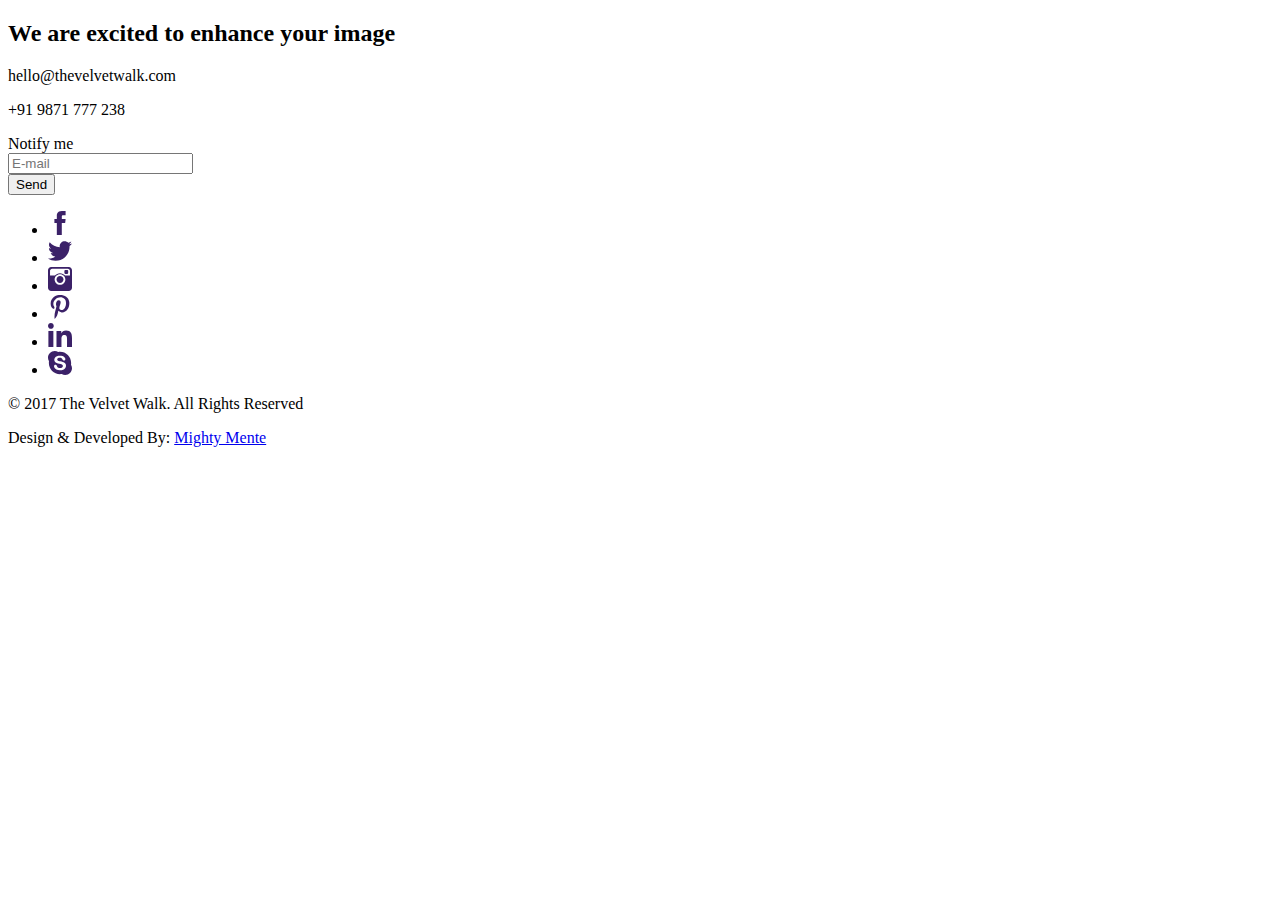
<file: footer.html>
<!DOCTYPE html>
<html>
<head>
  <title>THE VELVET WALK</title>
</head>
<body>
  <section class="footer-banner"></section>
<section class="fashion-head-outer footer-head-outer">    
    <div class="container">
        <div class="service-page-head">
            <div class="col-sm-12 col-md-10 col-md-offset-1 col-lg-8 col-lg-offset-2 no-pad">
                <div class="service-page-head-inner">                  
                    <h2>We are excited to enhance your image</h2>
                    <p>hello@thevelvetwalk.com</p>
                    <p>+91 9871 777 238</p>
                    <div class='centerMe'>
                      <div class="centerme-inner">    
                        <div class='cta'>
                          <span>Notify me</span>
                          <form class="sub-form">
                            <div class='sub-input-div'>
                              <input type="email" placeholder='E-mail' class="sub-input">
                            </div>
                            <div class='button'>
                              <button class="send-btn" type='submit'>Send</button>
                            </div>
                          </form>
                        </div>
                      </div>
                    </div> 
                </div>
            </div>
        </div>
    </div>
</section>
  
  
<footer class="footer-sec contact-footer">
    <div class="container">
        <div class="socail-icon">
            <ul>
                <li>
                    <a href="#">
                      <svg xmlns="http://www.w3.org/2000/svg" xmlns:xlink="http://www.w3.org/1999/xlink" version="1.1" id="Capa_1" x="0px" y="0px" width="24px" height="24px" viewBox="0 0 430.113 430.114" style="enable-background:new 0 0 430.113 430.114;" xml:space="preserve">
                          <path id="Facebook" d="M158.081,83.3c0,10.839,0,59.218,0,59.218h-43.385v72.412h43.385v215.183h89.122V214.936h59.805   c0,0,5.601-34.721,8.316-72.685c-7.784,0-67.784,0-67.784,0s0-42.127,0-49.511c0-7.4,9.717-17.354,19.321-17.354   c9.586,0,29.818,0,48.557,0c0-9.859,0-43.924,0-75.385c-25.016,0-53.476,0-66.021,0C155.878-0.004,158.081,72.48,158.081,83.3z" fill="#3b2168"/>
                      </svg>
                    </a>
                </li>
                <li>
                    <a href="#">
                      <svg xmlns="http://www.w3.org/2000/svg" xmlns:xlink="http://www.w3.org/1999/xlink" version="1.1" id="Capa_1" x="0px" y="0px" width="24px" height="24px" viewBox="0 0 449.956 449.956" style="enable-background:new 0 0 449.956 449.956;" xml:space="preserve">
                          <path d="M449.956,85.657c-17.702,7.614-35.408,12.369-53.102,14.279c19.985-11.991,33.503-28.931,40.546-50.819   c-18.281,10.847-37.787,18.268-58.532,22.267c-18.274-19.414-40.73-29.125-67.383-29.125c-25.502,0-47.246,8.992-65.24,26.98   c-17.984,17.987-26.977,39.731-26.977,65.235c0,6.851,0.76,13.896,2.284,21.128c-37.688-1.903-73.042-11.372-106.068-28.407   C82.46,110.158,54.433,87.46,31.403,59.101c-8.375,14.272-12.564,29.787-12.564,46.536c0,15.798,3.711,30.456,11.138,43.97   c7.422,13.512,17.417,24.455,29.98,32.831c-14.849-0.572-28.743-4.475-41.684-11.708v1.142c0,22.271,6.995,41.824,20.983,58.674   c13.99,16.848,31.645,27.453,52.961,31.833c-7.995,2.091-16.086,3.138-24.269,3.138c-5.33,0-11.136-0.475-17.416-1.42   c5.9,18.459,16.75,33.633,32.546,45.535c15.799,11.896,33.691,18.028,53.677,18.418c-33.498,26.262-71.66,39.393-114.486,39.393   c-8.186,0-15.607-0.373-22.27-1.139c42.827,27.596,90.03,41.394,141.612,41.394c32.738,0,63.478-5.181,92.21-15.557   c28.746-10.369,53.297-24.267,73.665-41.686c20.362-17.415,37.925-37.448,52.674-60.097c14.75-22.651,25.738-46.298,32.977-70.946   c7.23-24.653,10.848-49.344,10.848-74.092c0-5.33-0.096-9.325-0.287-11.991C421.785,120.202,437.202,104.306,449.956,85.657z" fill="#3b2168"/>
                      </svg>
                    </a>
                </li>
                <li>
                    <a href="#">
                      <svg xmlns="http://www.w3.org/2000/svg" xmlns:xlink="http://www.w3.org/1999/xlink" version="1.1" id="Capa_1" x="0px" y="0px" viewBox="0 0 290 290" style="enable-background:new 0 0 290 290;" xml:space="preserve" width="24px" height="24px">
                          <path d="M250.626,0H39.374C17.663,0,0,17.663,0,39.374v211.252C0,272.338,17.663,290,39.374,290h211.252   C272.337,290,290,272.338,290,250.626V39.374C290,17.663,272.337,0,250.626,0z M145,215.846c-35.762,0-64.856-29.094-64.856-64.856   c0-35.761,29.095-64.856,64.856-64.856s64.856,29.095,64.856,64.856C209.856,186.752,180.762,215.846,145,215.846z    M265.447,103.115H206.85C192.058,85.407,169.823,74.122,145,74.122s-47.058,11.286-61.85,28.993H24.553V46.804   c0-14.313,11.645-25.957,25.958-25.957h188.979c14.313,0,25.958,11.644,25.958,25.957V103.115z" fill="#3b2168"/>
                          <path d="M145,109.296c-22.989,0-41.694,18.704-41.694,41.693c0,22.99,18.704,41.693,41.694,41.693s41.694-18.703,41.694-41.693   C186.694,128,167.989,109.296,145,109.296z" fill="#3b2168"/>
                          <path d="M233.488,37.491h-25.093c-5.735,0-10.401,4.667-10.401,10.402v25.093c0,5.735,4.665,10.401,10.401,10.401h25.093   c5.735,0,10.401-4.665,10.401-10.401V47.893C243.889,42.157,239.223,37.491,233.488,37.491z" fill="#3b2168"/>
                      </svg>
                    </a>
                </li>
                <li>
                    <a href="#">
                      <svg xmlns="http://www.w3.org/2000/svg" xmlns:xlink="http://www.w3.org/1999/xlink" version="1.1" id="Capa_1" x="0px" y="0px" viewBox="0 0 100.001 100.001" style="enable-background:new 0 0 100.001 100.001;" xml:space="preserve" width="24px" height="24px">
                          <path d="M43.081,66.14c-2.626,13.767-5.833,26.966-15.333,33.861c-2.932-20.809,4.307-36.436,7.668-53.027   c-5.73-9.646,0.689-29.062,12.777-24.277c14.873,5.885-12.881,35.865,5.75,39.611c19.453,3.908,27.395-33.752,15.332-46   C51.847-1.376,18.542,15.905,22.638,41.224c0.996,6.191,7.391,8.068,2.555,16.611c-11.154-2.473-14.484-11.27-14.055-23   c0.69-19.197,17.25-32.639,33.86-34.498c21.006-2.352,40.721,7.711,43.443,27.471c3.066,22.303-9.48,46.459-31.943,44.721   C50.41,72.056,47.853,69.04,43.081,66.14z" fill="#3b2168"/>
                      </svg>
                    </a>
                </li>
                <li>
                    <a href="#">
                      <svg xmlns="http://www.w3.org/2000/svg" xmlns:xlink="http://www.w3.org/1999/xlink" version="1.1" id="Capa_1" x="0px" y="0px" width="24px" height="24px" viewBox="0 0 93.06 93.06" style="enable-background:new 0 0 93.06 93.06;" xml:space="preserve">
                          <path d="M11.185,0.08C5.004,0.08,0.001,5.092,0,11.259c0,6.173,5.003,11.184,11.186,11.184c6.166,0,11.176-5.011,11.176-11.184    C22.362,5.091,17.351,0.08,11.185,0.08z" fill="#3b2168"/>
                          <rect x="1.538" y="30.926" width="19.287" height="62.054" fill="#3b2168"/>
                          <path d="M69.925,29.383c-9.382,0-15.673,5.144-18.248,10.022h-0.258v-8.479H32.921H32.92v62.053h19.27V62.281    c0-8.093,1.541-15.932,11.575-15.932c9.89,0,10.022,9.256,10.022,16.451v30.178H93.06V58.942    C93.06,42.235,89.455,29.383,69.925,29.383z" fill="#3b2168"/>
                      </svg>
                    </a>
                </li>
                <li>
                    <a href="#">
                      <svg xmlns="http://www.w3.org/2000/svg" xmlns:xlink="http://www.w3.org/1999/xlink" version="1.1" id="Capa_1" x="0px" y="0px" width="24px" height="24px" viewBox="0 0 430.123 430.123" style="enable-background:new 0 0 430.123 430.123;" xml:space="preserve">
                          <path id="Skype" d="M412.164,246.198c1.605-10.155,2.45-20.544,2.45-31.148c0-110.215-89.342-199.555-199.56-199.555   c-10.576,0-20.995,0.871-31.141,2.458C165.534,6.581,143.842,0,120.595,0C53.996,0,0.005,53.984,0.005,120.59   c0,23.242,6.585,44.916,17.952,63.332c-1.573,10.172-2.439,20.528-2.439,31.132c0,110.223,89.34,199.536,199.532,199.536   c10.585,0,21.007-0.816,31.152-2.417c18.398,11.35,40.072,17.949,63.314,17.949c66.617,0,120.602-53.998,120.602-120.602   C430.123,286.269,423.542,264.6,412.164,246.198z M309.801,305.81c-8.442,12.153-20.843,21.65-37.047,28.479   c-16.237,6.847-35.428,10.254-57.59,10.254c-26.562,0-48.554-4.648-65.913-14.034c-12.305-6.721-22.313-15.737-30.007-26.98   c-7.71-11.252-11.619-22.271-11.619-33.015c0-6.338,2.417-11.85,7.122-16.344c4.754-4.527,10.877-6.796,18.104-6.796   c5.92,0,11.005,1.783,15.145,5.316c4.109,3.532,7.556,8.667,10.375,15.443c3.379,7.85,7.049,14.412,10.954,19.648   c3.881,5.171,9.343,9.488,16.417,12.867c6.996,3.388,16.307,5.082,27.958,5.082c15.945,0,28.831-3.449,38.693-10.253   c9.912-6.866,14.673-15.22,14.673-25.314c0-8.051-2.567-14.445-7.831-19.43c-5.312-5.05-12.172-8.896-20.685-11.579   c-8.546-2.711-20.02-5.586-34.399-8.615c-19.308-4.214-35.456-9.119-48.533-14.752c-13.094-5.654-23.522-13.383-31.251-23.146   c-7.745-9.859-11.607-22.113-11.607-36.627c0-13.84,4.077-26.217,12.239-36.989c8.158-10.802,19.961-19.07,35.351-24.829   c15.336-5.757,33.391-8.637,54.075-8.637c16.541,0,30.849,1.914,42.96,5.722c12.078,3.836,22.146,8.898,30.196,15.25   c7.999,6.338,13.885,13.023,17.613,20.038c3.725,7.036,5.601,13.908,5.601,20.614c0,6.235-2.417,11.89-7.127,16.846   c-4.709,4.963-10.733,7.493-17.768,7.47c-6.342,0-11.317-1.463-14.767-4.56c-3.36-2.996-6.889-7.766-10.706-14.414   c-4.825-9.276-10.604-16.503-17.324-21.672c-6.543-5.073-17.338-7.714-32.359-7.682c-13.898,0-25.018,2.84-33.411,8.394   c-8.445,5.643-12.482,12.19-12.501,19.861c0.014,4.807,1.396,8.86,4.177,12.326c2.824,3.498,6.753,6.529,11.803,9.084   c5.052,2.595,10.191,4.602,15.355,6.046c5.225,1.481,13.894,3.622,25.944,6.457c15.112,3.257,28.819,6.896,41.136,10.862   c12.293,3.986,22.784,8.793,31.451,14.52c8.736,5.71,15.564,12.99,20.438,21.783c4.909,8.807,7.354,19.564,7.354,32.222   C322.509,279.968,318.263,293.676,309.801,305.81z" fill="#3b2168"/>
                      </svg>
                    </a>
                </li>
            </ul>
        </div>
        <div class="copy-deve">
            <p>© 2017 The Velvet Walk. All Rights Reserved</p>
            <p>Design & Developed By: <a href="#"> Mighty Mente </a></p>
        </div>
    </div>
</footer>
<!-- Include all compiled plugins (below), or include individual files as needed -->
  <script type="text/javascript" src="js/bootstrap.min.js"></script> 
  <script type="text/javascript" src="js/moderizr.js"></script>
  <script type="text/javascript" src="js/custome-srcript.js"></script>
  <script type="text/javascript" src="js/text-animation.js"></script>
</body>
</html>
</file>
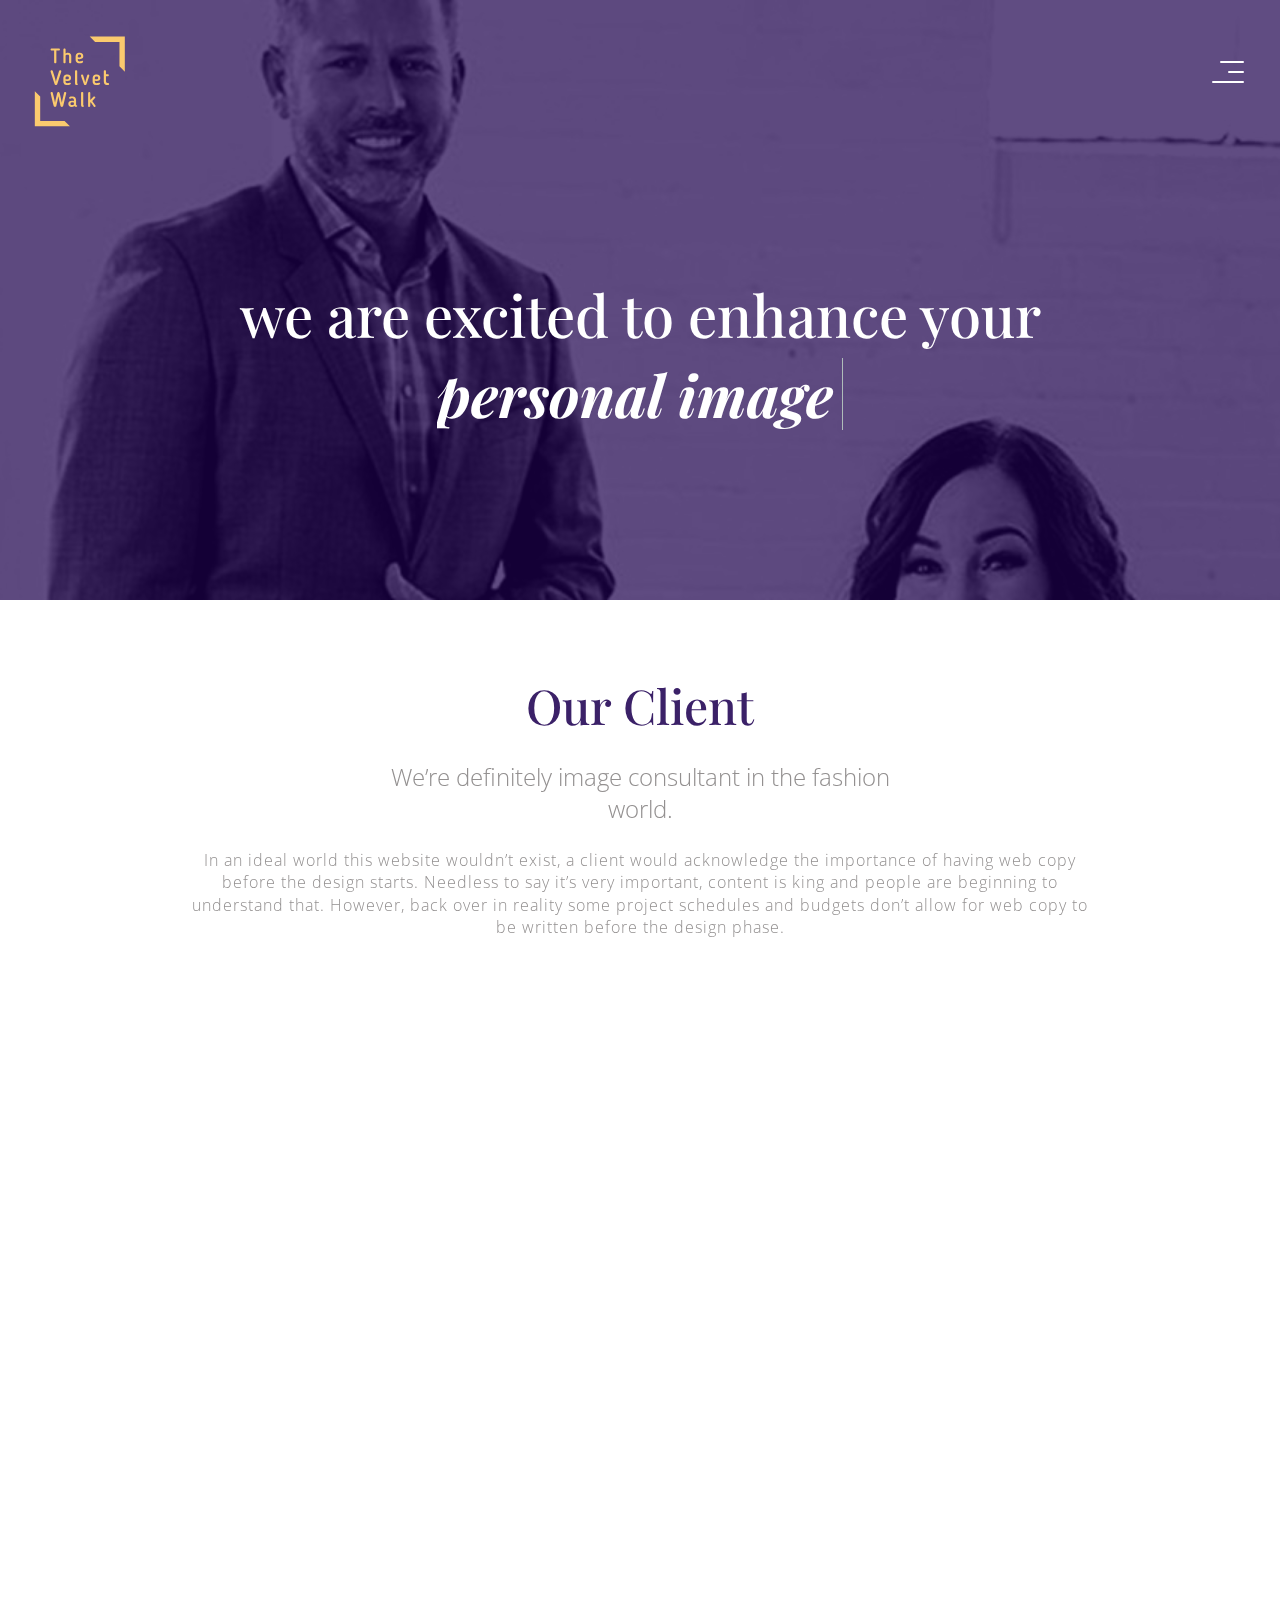
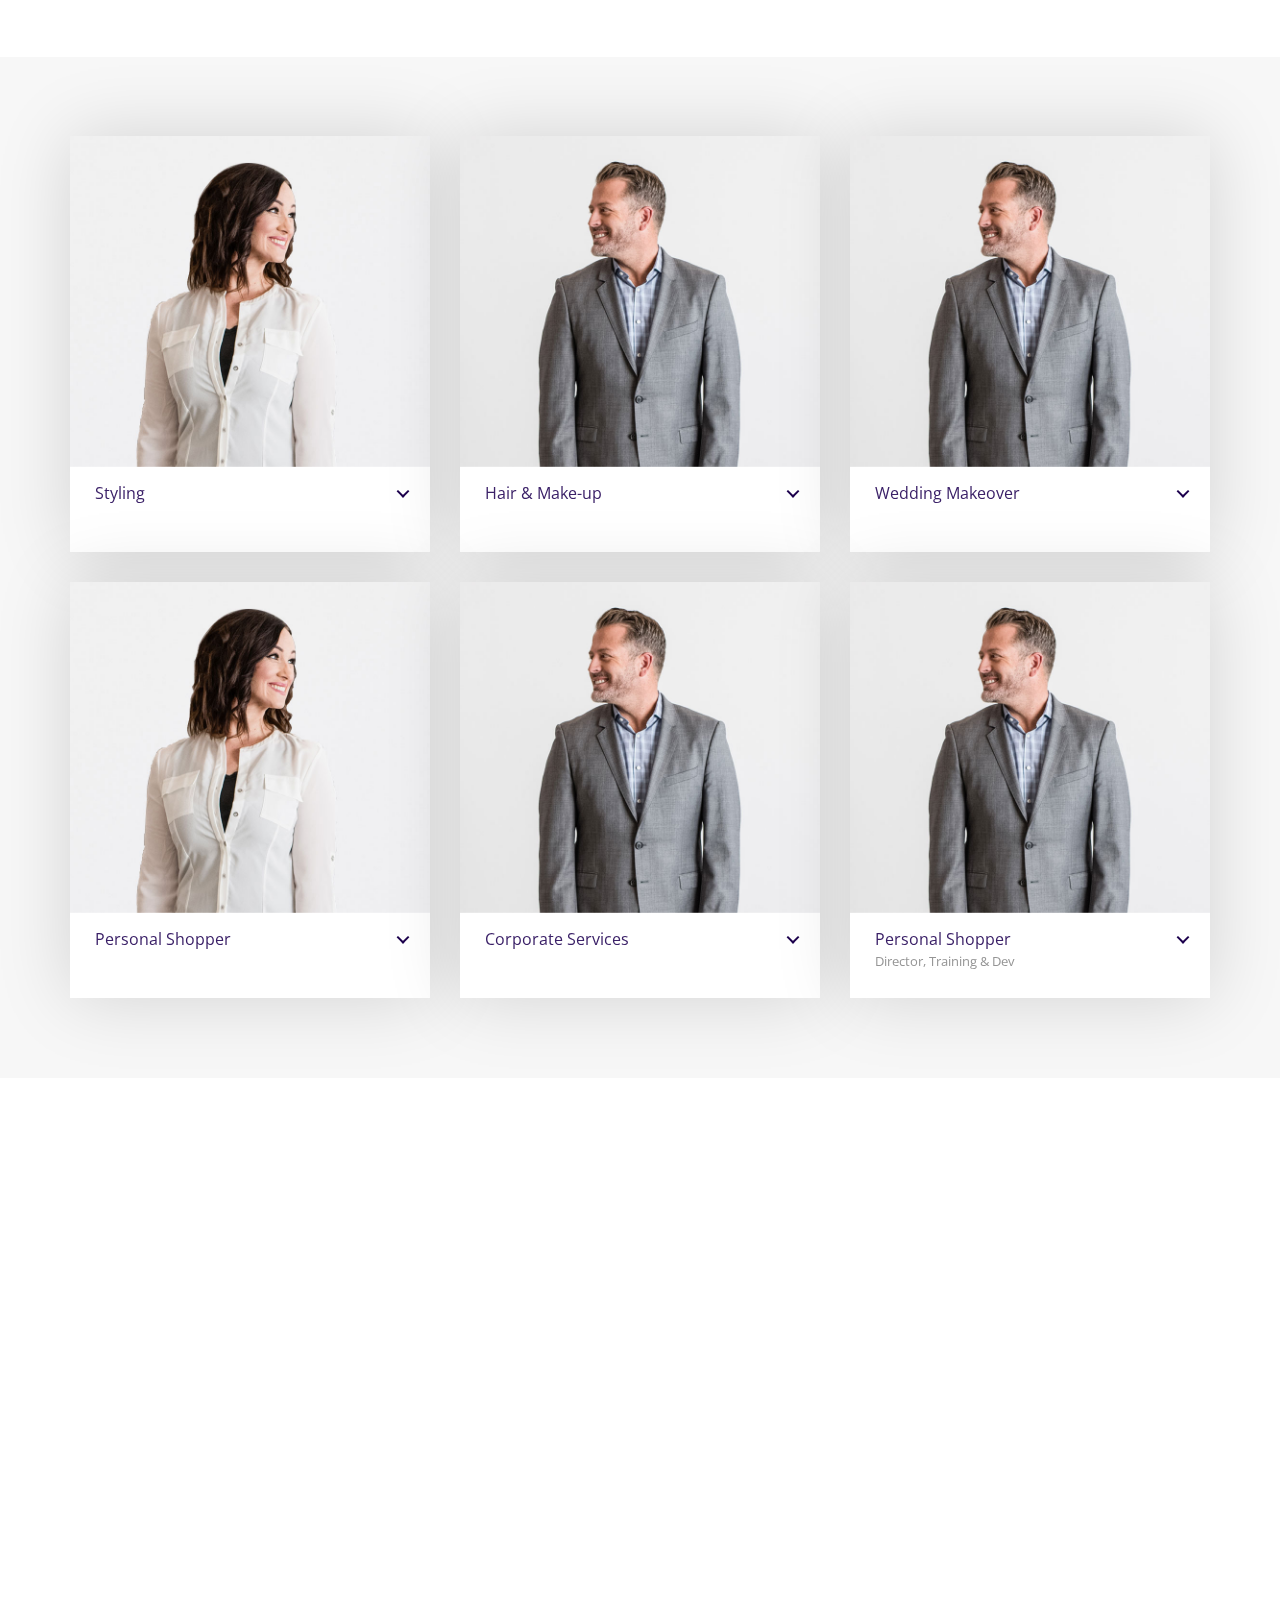
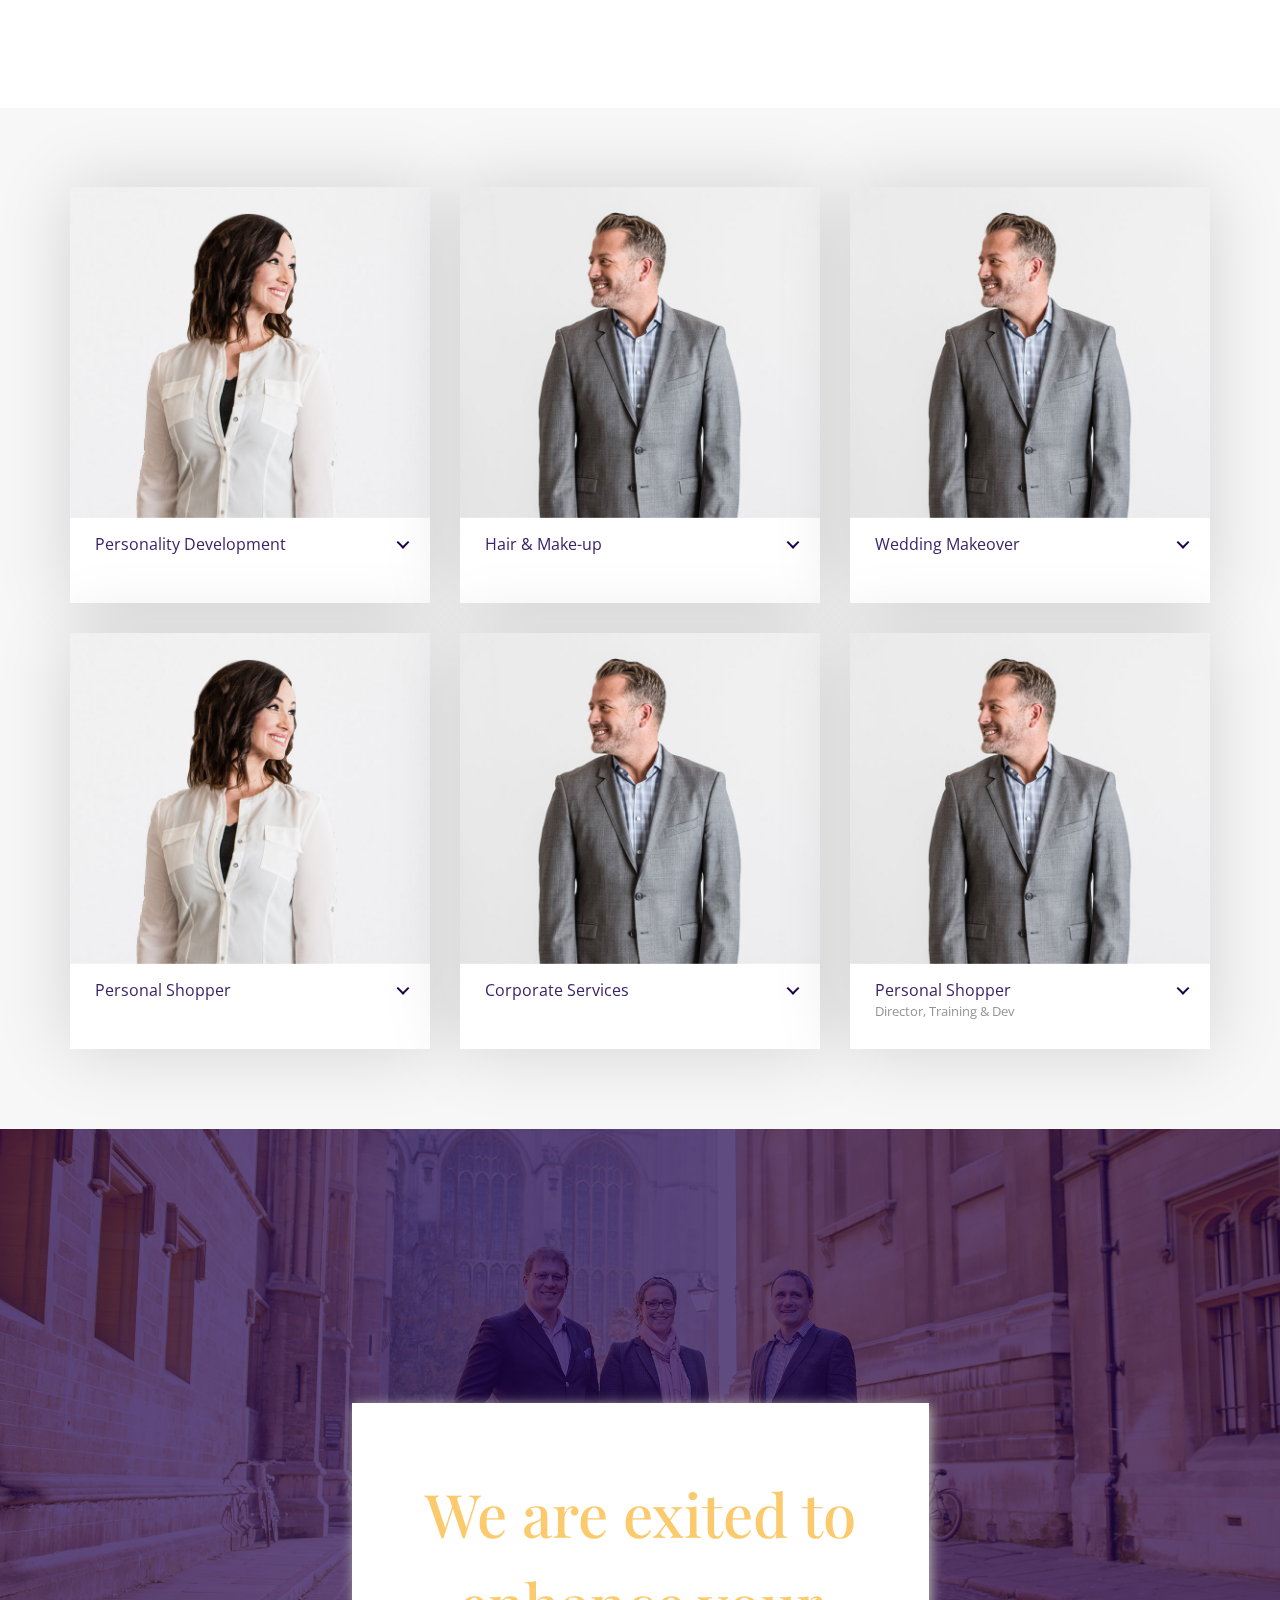
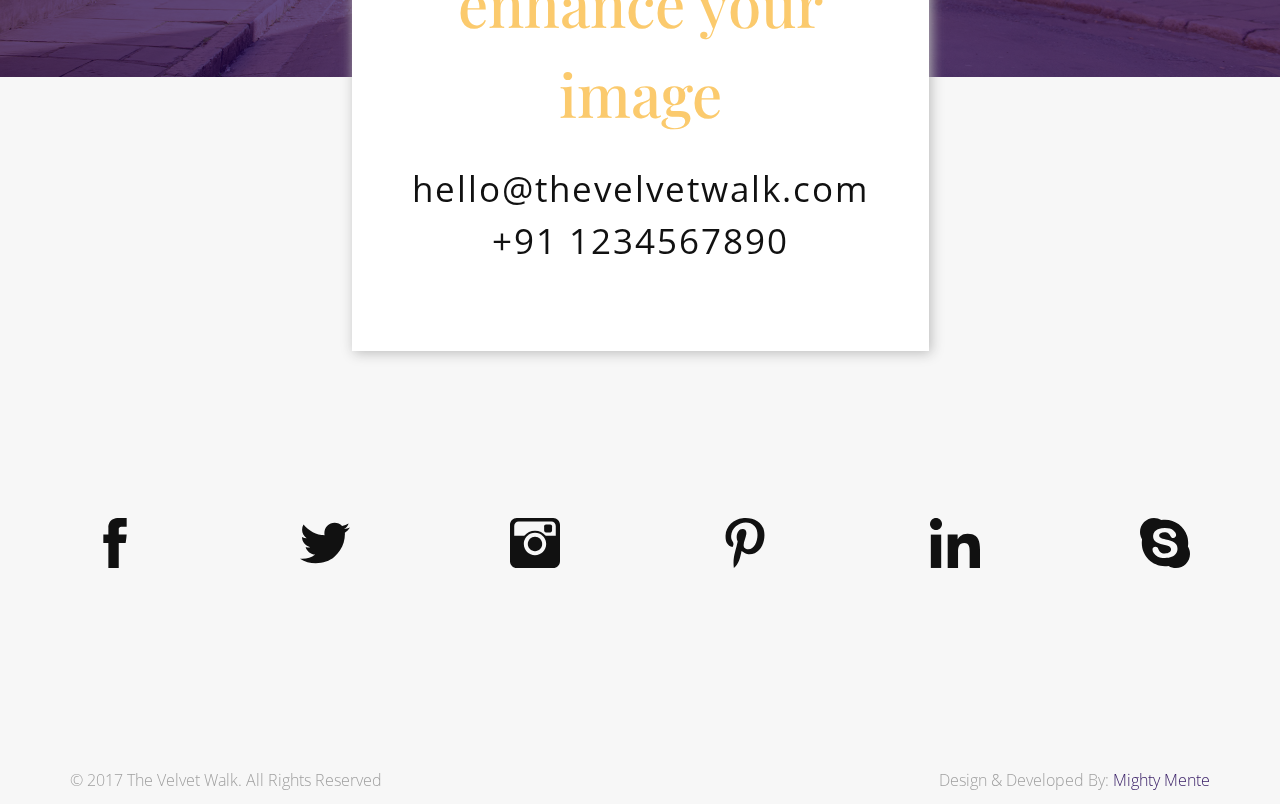
<file: services1.html>
<!DOCTYPE html>
<html lang="en">
  <head>
	<meta charset="utf-8">
	<meta http-equiv="X-UA-Compatible" content="IE=edge">
	<meta name="viewport" content="width=device-width, initial-scale=1">
	<!-- The above 3 meta tags *must* come first in the head; any other head content must come *after* these tags -->
	<title>THE VELVET WALK</title>
	
	<!-- Bootstrap -->

	<link href="css/bootstrap.min.css" rel="stylesheet">
	<link rel="stylesheet" type="text/css" href="css/normalize.css">
   <!--  <link rel="stylesheet" type="text/css" href="css/vertical-slider.css"> -->
	<link rel="stylesheet" type="text/css" href="css/reset.css">
    <link rel="stylesheet" type="text/css" href="css/nav-bar.css">
	<link href="http://vjs.zencdn.net/5.8.8/video-js.css" rel="stylesheet">
    <link rel="stylesheet" type="text/css" href="css/text-animation.css">
    <link rel="stylesheet" type="text/css" href="css/tabs.css">
    <link rel="stylesheet" type="text/css" href="css/style.css" media="screen">
    <link rel="stylesheet" type="text/css" href="css/responsive-style.css">

	<!-- HTML5 shim and Respond.js for IE8 support of HTML5 elements and media queries -->
	<!-- WARNING: Respond.js doesn't work if you view the page via file:// -->
	<!--[if lt IE 9]>
	  <script src="https://oss.maxcdn.com/html5shiv/3.7.3/html5shiv.min.js"></script>
	  <script src="https://oss.maxcdn.com/respond/1.4.2/respond.min.js"></script>
	<![endif]-->
  </head>
  <body>
  <!-- Header section -->
<header class="page-header-sec">
    <div class="full-container">
        <a href="#">
            <svg version="1.1" id="Layer_1" xmlns="http://www.w3.org/2000/svg" xmlns:xlink="http://www.w3.org/1999/xlink" x="0px" y="0px"
                 width="100px" height="103px" viewBox="0 0 128.489 125" enable-background="new 0 0 128.489 125" xml:space="preserve">
            <g>
                <polygon fill="#FBCA6E" points="114.951,11.613 114.951,42.937 121.838,49.825 121.838,4.726 76.74,4.726 83.627,11.613    "/>
                <polygon fill="#FBCA6E" points="13.094,113.208 13.094,81.885 6.208,74.997 6.208,120.097 51.307,120.097 44.418,113.208   "/>
                <g>
                    <g>
                        <path fill="#FBCA6E" d="M31.016,22.768h-3.143c-0.418,0-0.76-0.138-1.025-0.416c-0.271-0.273-0.405-0.591-0.405-0.948
                            c0-0.303,0.142-0.608,0.417-0.922c0.275-0.311,0.615-0.468,1.014-0.468h9.146c0.363,0,0.695,0.134,1,0.401
                            c0.301,0.267,0.455,0.597,0.455,0.988c0,0.357-0.145,0.675-0.43,0.948c-0.285,0.278-0.627,0.416-1.025,0.416h-3.145v14.979
                            c0,0.357-0.141,0.677-0.416,0.963c-0.275,0.285-0.615,0.428-1.014,0.428s-0.736-0.143-1.013-0.428
                            c-0.277-0.286-0.417-0.605-0.417-0.963V22.768z"/>
                        <path fill="#FBCA6E" d="M45.341,38.774c-0.261,0.241-0.59,0.362-0.988,0.362c-0.397,0-0.731-0.121-1.001-0.362
                            c-0.27-0.243-0.4-0.558-0.4-0.938V21.339c0-0.347,0.128-0.654,0.389-0.924c0.26-0.27,0.588-0.401,0.986-0.401
                            c0.4,0,0.732,0.125,1.002,0.375c0.267,0.252,0.401,0.567,0.401,0.95v5.171c0.398-0.279,0.841-0.496,1.323-0.652
                            c0.486-0.154,0.998-0.232,1.535-0.232c1.523,0,2.646,0.411,3.365,1.234s1.078,1.884,1.078,3.183v7.794
                            c0,0.381-0.141,0.695-0.416,0.938c-0.276,0.241-0.605,0.362-0.986,0.362c-0.398,0-0.732-0.121-1-0.362
                            c-0.27-0.243-0.404-0.558-0.404-0.938v-7.896c0-0.625-0.154-1.105-0.467-1.444c-0.313-0.335-0.778-0.507-1.402-0.507
                            c-0.451,0-0.916,0.095-1.39,0.286c-0.479,0.189-0.892,0.486-1.236,0.886v8.676C45.73,38.217,45.602,38.531,45.341,38.774z"/>
                        <path fill="#FBCA6E" d="M63.738,33.809c-0.363,0-0.737-0.013-1.118-0.037c-0.381-0.028-0.779-0.076-1.193-0.145v1.195
                            c0,0.588,0.197,1.057,0.596,1.402c0.398,0.348,1.014,0.52,1.845,0.52c0.485,0,0.919-0.059,1.299-0.18
                            c0.382-0.121,0.79-0.279,1.222-0.469c0.035-0.036,0.099-0.066,0.195-0.092c0.094-0.024,0.22-0.039,0.377-0.039
                            c0.448,0,0.775,0.131,0.976,0.391c0.198,0.261,0.298,0.518,0.298,0.78c0,0.397-0.17,0.723-0.506,0.974
                            c-0.34,0.251-0.746,0.455-1.223,0.611c-0.477,0.154-0.979,0.264-1.509,0.323c-0.526,0.06-0.981,0.093-1.362,0.093
                            c-0.795,0-1.508-0.113-2.132-0.339c-0.621-0.226-1.147-0.538-1.571-0.935c-0.424-0.4-0.75-0.872-0.973-1.418
                            c-0.226-0.546-0.339-1.129-0.339-1.754v-4.6c0-0.64,0.113-1.232,0.339-1.778c0.223-0.544,0.553-1.017,0.984-1.418
                            c0.436-0.396,0.972-0.714,1.613-0.945c0.64-0.234,1.377-0.352,2.208-0.352c1.577,0,2.754,0.394,3.535,1.183
                            c0.778,0.787,1.169,1.83,1.169,3.129c0,1.229-0.373,2.188-1.119,2.873C66.605,33.467,65.401,33.809,63.738,33.809z
                             M65.689,29.832c0-0.692-0.173-1.187-0.511-1.48c-0.336-0.294-0.826-0.443-1.469-0.443c-0.727,0-1.289,0.184-1.688,0.549
                            c-0.398,0.363-0.596,0.855-0.596,1.48v1.533c0.449,0.052,0.896,0.091,1.336,0.117c0.442,0.023,0.76,0.038,0.947,0.038
                            c0.746,0,1.262-0.16,1.549-0.481C65.542,30.826,65.689,30.389,65.689,29.832z"/>
                    </g>
                    <g>
                        <path fill="#FBCA6E" d="M29.276,49.036c0.708,2.313,1.42,4.6,2.129,6.864c0.711,2.267,1.344,4.563,1.898,6.891
                            c0.121-0.511,0.24-1.034,0.363-1.574c0.123-0.537,0.26-1.054,0.417-1.548l3.248-10.633c0.085-0.298,0.272-0.542,0.557-0.727
                            c0.289-0.185,0.56-0.275,0.819-0.275c0.433,0,0.79,0.126,1.066,0.382c0.275,0.256,0.414,0.586,0.414,0.992
                            c0,0.051-0.004,0.133-0.013,0.238c-0.008,0.104-0.022,0.185-0.038,0.238l-5.068,15.684c-0.155,0.477-0.361,0.859-0.621,1.15
                            c-0.26,0.292-0.643,0.436-1.145,0.436s-0.879-0.15-1.13-0.447c-0.251-0.302-0.445-0.682-0.585-1.139l-5.067-15.684
                            c-0.034-0.054-0.056-0.134-0.065-0.238c-0.008-0.105-0.013-0.188-0.013-0.238c0-0.406,0.147-0.736,0.442-0.992
                            s0.64-0.382,1.038-0.382c0.243,0,0.503,0.091,0.78,0.275C28.982,48.494,29.172,48.738,29.276,49.036z"/>
                        <path fill="#FBCA6E" d="M47.992,61.827c-0.364,0-0.737-0.011-1.118-0.039c-0.381-0.024-0.779-0.072-1.193-0.143v1.196
                            c0,0.588,0.197,1.056,0.596,1.402s1.014,0.521,1.845,0.521c0.485,0,0.919-0.063,1.3-0.182c0.381-0.122,0.787-0.279,1.222-0.471
                            c0.034-0.032,0.101-0.064,0.194-0.089c0.094-0.027,0.221-0.039,0.377-0.039c0.448,0,0.774,0.128,0.976,0.389
                            c0.197,0.26,0.298,0.521,0.298,0.781c0,0.397-0.166,0.723-0.507,0.975c-0.337,0.248-0.745,0.454-1.222,0.61
                            c-0.477,0.155-0.979,0.263-1.508,0.323c-0.527,0.062-0.982,0.092-1.363,0.092c-0.799,0-1.506-0.112-2.132-0.338
                            c-0.624-0.225-1.146-0.537-1.571-0.936c-0.424-0.397-0.75-0.87-0.975-1.417c-0.224-0.546-0.337-1.13-0.337-1.752v-4.601
                            c0-0.641,0.113-1.235,0.337-1.779c0.225-0.545,0.556-1.017,0.988-1.416c0.432-0.398,0.971-0.714,1.611-0.947
                            c0.639-0.235,1.377-0.352,2.208-0.352c1.577,0,2.754,0.395,3.534,1.183c0.778,0.787,1.168,1.831,1.168,3.13
                            c0,1.23-0.371,2.187-1.117,2.872C50.859,61.485,49.655,61.827,47.992,61.827z M49.942,57.852c0-0.693-0.17-1.186-0.508-1.482
                            c-0.338-0.293-0.828-0.44-1.467-0.44c-0.729,0-1.293,0.182-1.691,0.546c-0.398,0.363-0.596,0.857-0.596,1.48v1.534
                            c0.45,0.054,0.896,0.091,1.336,0.116c0.442,0.026,0.76,0.039,0.951,0.039c0.742,0,1.258-0.158,1.546-0.482
                            C49.798,58.843,49.942,58.406,49.942,57.852z"/>
                        <path fill="#FBCA6E" d="M59.893,67.154c-0.208,0-0.434-0.03-0.677-0.092c-0.243-0.061-0.464-0.191-0.663-0.391
                            c-0.197-0.202-0.367-0.496-0.506-0.878c-0.139-0.383-0.208-0.89-0.208-1.516V49.339c0-0.347,0.134-0.654,0.403-0.916
                            c0.266-0.261,0.601-0.391,1-0.391c0.398,0,0.731,0.127,1,0.38c0.268,0.254,0.402,0.56,0.402,0.927v14.78
                            c0,0.279,0.02,0.493,0.054,0.643c0.034,0.147,0.138,0.316,0.311,0.508c0.086,0.088,0.165,0.181,0.235,0.276
                            c0.065,0.094,0.104,0.238,0.104,0.43c0,0.367-0.133,0.655-0.389,0.862C60.699,67.049,60.344,67.154,59.893,67.154z"/>
                        <path fill="#FBCA6E" d="M75.95,56.074c-0.571,1.621-1.127,3.229-1.663,4.834c-0.536,1.602-1.082,3.223-1.638,4.86
                            c-0.172,0.505-0.389,0.862-0.648,1.069c-0.261,0.211-0.605,0.316-1.039,0.316c-0.469,0-0.828-0.105-1.078-0.316
                            c-0.252-0.207-0.463-0.555-0.637-1.043c-0.553-1.637-1.113-3.267-1.676-4.887s-1.123-3.248-1.676-4.885l-0.287-1.021
                            c0-0.036-0.004-0.062-0.013-0.077c-0.01-0.019-0.013-0.044-0.013-0.078c0-0.349,0.147-0.642,0.44-0.878
                            c0.294-0.232,0.616-0.352,0.962-0.352c0.26,0,0.52,0.078,0.78,0.235c0.259,0.157,0.433,0.384,0.521,0.681
                            c0.242,0.782,0.483,1.559,0.729,2.326c0.24,0.767,0.482,1.541,0.728,2.325c0.241,0.784,0.452,1.553,0.634,2.313
                            c0.182,0.756,0.377,1.526,0.586,2.311c0.191-0.784,0.373-1.555,0.547-2.311c0.172-0.761,0.379-1.529,0.623-2.313
                            c0.242-0.784,0.48-1.559,0.713-2.325c0.234-0.768,0.472-1.544,0.715-2.326c0.088-0.262,0.256-0.474,0.506-0.64
                            c0.253-0.167,0.517-0.25,0.793-0.25c0.363,0,0.68,0.118,0.949,0.353c0.268,0.236,0.402,0.537,0.402,0.9v0.157L75.95,56.074z"/>
                        <path fill="#FBCA6E" d="M85.617,61.827c-0.364,0-0.737-0.011-1.118-0.039c-0.381-0.024-0.778-0.072-1.193-0.143v1.196
                            c0,0.588,0.197,1.056,0.596,1.402s1.013,0.521,1.844,0.521c0.486,0,0.92-0.063,1.299-0.182c0.383-0.122,0.791-0.279,1.224-0.471
                            c0.034-0.032,0.099-0.064,0.196-0.089c0.092-0.027,0.217-0.039,0.375-0.039c0.451,0,0.773,0.128,0.975,0.389
                            c0.197,0.26,0.299,0.521,0.299,0.781c0,0.397-0.17,0.723-0.506,0.975c-0.338,0.248-0.746,0.454-1.223,0.61
                            c-0.477,0.155-0.978,0.263-1.506,0.323c-0.53,0.062-0.985,0.092-1.364,0.092c-0.797,0-1.509-0.112-2.132-0.338
                            c-0.623-0.225-1.146-0.537-1.572-0.936c-0.424-0.397-0.75-0.87-0.973-1.417c-0.227-0.546-0.339-1.13-0.339-1.752v-4.601
                            c0-0.641,0.112-1.235,0.339-1.779c0.223-0.545,0.553-1.017,0.988-1.416c0.43-0.398,0.967-0.714,1.608-0.947
                            c0.642-0.235,1.377-0.352,2.208-0.352c1.578,0,2.754,0.395,3.532,1.183c0.781,0.787,1.17,1.831,1.17,3.13
                            c0,1.23-0.37,2.187-1.116,2.872C88.483,61.485,87.279,61.827,85.617,61.827z M87.565,57.852c0-0.693-0.17-1.186-0.506-1.482
                            c-0.338-0.293-0.828-0.44-1.468-0.44c-0.728,0-1.292,0.182-1.69,0.546c-0.398,0.363-0.596,0.857-0.596,1.48v1.534
                            c0.447,0.054,0.896,0.091,1.336,0.116c0.442,0.026,0.759,0.039,0.95,0.039c0.743,0,1.258-0.158,1.546-0.482
                            C87.422,58.843,87.565,58.406,87.565,57.852z"/>
                        <path fill="#FBCA6E" d="M94.823,49.477c0-0.404,0.121-0.746,0.362-1.025c0.243-0.279,0.589-0.417,1.04-0.417
                            s0.795,0.144,1.041,0.429c0.242,0.293,0.363,0.628,0.363,1.014v3.582h2.313c0.363,0,0.674,0.133,0.935,0.404
                            c0.257,0.269,0.389,0.605,0.389,1.011c0,0.386-0.132,0.714-0.389,0.983c-0.261,0.268-0.571,0.404-0.935,0.404h-2.313v5.055
                            c0,0.636,0.016,1.175,0.051,1.619c0.035,0.44,0.116,0.798,0.248,1.066c0.129,0.27,0.305,0.467,0.531,0.593
                            c0.225,0.125,0.537,0.188,0.937,0.188c0.085,0,0.173-0.006,0.259-0.017c0.086-0.009,0.156-0.014,0.209-0.014
                            c0.553,0,0.981,0.093,1.285,0.276c0.303,0.182,0.453,0.525,0.453,1.023c0,0.33-0.057,0.593-0.168,0.795
                            c-0.112,0.201-0.263,0.356-0.454,0.463c-0.191,0.105-0.401,0.173-0.637,0.201c-0.233,0.028-0.479,0.043-0.74,0.043
                            c-0.954,0-1.737-0.129-2.353-0.389s-1.104-0.643-1.468-1.141c-0.364-0.501-0.614-1.131-0.753-1.893
                            c-0.139-0.76-0.207-1.634-0.207-2.614V49.477z"/>
                    </g>
                    <g>
                        <path fill="#FBCA6E" d="M37.616,87.026c-0.207-0.896-0.393-1.801-0.559-2.709c-0.163-0.908-0.342-1.82-0.533-2.738
                            c-0.398,2.029-0.822,4.039-1.273,6.029c-0.45,1.994-0.9,4.002-1.349,6.031c-0.106,0.354-0.288,0.695-0.549,1.031
                            c-0.257,0.336-0.665,0.502-1.218,0.502c-0.451,0-0.837-0.158-1.156-0.475c-0.324-0.318-0.527-0.678-0.612-1.084
                            c-0.676-2.717-1.339-5.418-1.989-8.105c-0.648-2.689-1.295-5.393-1.935-8.109c0-0.406,0.169-0.717,0.508-0.938
                            c0.336-0.219,0.687-0.332,1.051-0.332c0.295,0,0.567,0.086,0.819,0.252c0.25,0.168,0.42,0.428,0.508,0.779
                            c0.295,1.254,0.586,2.496,0.881,3.729c0.295,1.238,0.59,2.473,0.885,3.705c0.207,0.863,0.389,1.732,0.546,2.605
                            c0.155,0.871,0.329,1.742,0.521,2.604c0.189-0.898,0.367-1.82,0.53-2.764c0.167-0.939,0.36-1.871,0.587-2.789l1.533-6.453
                            c0.139-0.566,0.314-0.996,0.532-1.295c0.216-0.301,0.61-0.451,1.181-0.451c0.555,0,0.944,0.16,1.17,0.477
                            c0.225,0.316,0.408,0.74,0.546,1.27l1.506,6.453c0.21,0.934,0.396,1.865,0.56,2.789c0.164,0.928,0.35,1.857,0.561,2.793
                            c0.191-0.883,0.367-1.756,0.533-2.619c0.162-0.867,0.348-1.738,0.557-2.619l1.742-7.404c0.084-0.334,0.248-0.596,0.48-0.781
                            s0.498-0.279,0.791-0.279c0.365,0,0.729,0.102,1.09,0.307c0.365,0.201,0.548,0.533,0.548,0.992c0,0.033,0,0.072,0,0.119
                            c0,0.043-0.017,0.107-0.052,0.197l-3.871,15.869c-0.122,0.406-0.322,0.766-0.6,1.084c-0.275,0.316-0.667,0.475-1.169,0.475
                            s-0.9-0.162-1.195-0.488c-0.293-0.324-0.484-0.691-0.571-1.096L37.616,87.026z"/>
                        <path fill="#FBCA6E" d="M56.411,86.323c0-1.529-0.797-2.293-2.392-2.293c-0.347,0-0.632,0.035-0.858,0.104
                            c-0.226,0.07-0.448,0.148-0.674,0.236l-0.494,0.207c-0.174,0.088-0.398,0.131-0.676,0.131c-0.381,0-0.652-0.121-0.818-0.365
                            c-0.164-0.24-0.245-0.504-0.245-0.779c0-0.348,0.112-0.643,0.337-0.887c0.225-0.242,0.527-0.441,0.908-0.598
                            c0.381-0.158,0.816-0.27,1.302-0.338c0.483-0.072,0.978-0.107,1.479-0.107c1.768,0,3.031,0.453,3.793,1.355
                            c0.763,0.904,1.144,2.223,1.144,3.959v5.283c0,0.332,0.062,0.541,0.184,0.637c0.119,0.098,0.276,0.162,0.466,0.197
                            c0.521,0.104,0.779,0.414,0.779,0.936c0,0.732-0.512,1.094-1.532,1.094c-0.901,0-1.595-0.389-2.081-1.17
                            c-0.968,0.832-2.146,1.248-3.531,1.248c-1.422,0-2.491-0.365-3.209-1.092c-0.719-0.73-1.08-1.701-1.08-2.918v-0.076
                            c0-2.621,1.621-3.932,4.859-3.932c0.797,0,1.578,0.104,2.34,0.311V86.323z M54.149,89.292c-0.449,0-0.818,0.047-1.104,0.141
                            c-0.285,0.096-0.506,0.227-0.662,0.391s-0.261,0.361-0.314,0.586c-0.049,0.227-0.076,0.461-0.076,0.705v0.076
                            c0,0.52,0.145,0.926,0.428,1.213c0.287,0.285,0.794,0.426,1.521,0.426c0.449,0,0.875-0.066,1.273-0.207
                            c0.398-0.137,0.797-0.373,1.195-0.703v-2.342c-0.383-0.088-0.771-0.156-1.17-0.209S54.479,89.292,54.149,89.292z"/>
                        <path fill="#FBCA6E" d="M67.663,95.172c-0.211,0-0.434-0.029-0.678-0.09c-0.242-0.061-0.461-0.193-0.662-0.395
                            c-0.197-0.199-0.367-0.492-0.508-0.875c-0.139-0.381-0.207-0.891-0.207-1.518V77.36c0-0.35,0.135-0.654,0.404-0.916
                            c0.267-0.262,0.601-0.393,0.999-0.393c0.399,0,0.732,0.129,1.002,0.379c0.267,0.252,0.401,0.563,0.401,0.93v14.781
                            c0,0.277,0.016,0.492,0.053,0.639c0.032,0.148,0.139,0.316,0.312,0.51c0.087,0.088,0.163,0.182,0.235,0.273
                            c0.067,0.098,0.104,0.244,0.104,0.434c0,0.367-0.133,0.652-0.393,0.865C68.467,95.069,68.11,95.172,67.663,95.172z"/>
                        <path fill="#FBCA6E" d="M77.457,86.409l3.74-4c0.176-0.193,0.366-0.363,0.574-0.512c0.207-0.146,0.458-0.223,0.753-0.223
                            c0.381,0,0.702,0.117,0.963,0.355c0.257,0.232,0.389,0.527,0.389,0.875c0,0.352-0.123,0.646-0.363,0.889l-3.511,3.662
                            c0.693,0.979,1.384,1.947,2.067,2.904c0.684,0.961,1.364,1.926,2.039,2.904c0.088,0.104,0.148,0.23,0.186,0.379
                            c0.032,0.148,0.049,0.283,0.049,0.406c-0.033,0.348-0.178,0.625-0.43,0.822c-0.25,0.199-0.559,0.301-0.922,0.301
                            c-0.207,0-0.376-0.018-0.505-0.053c-0.128-0.033-0.247-0.096-0.352-0.184c-0.103-0.086-0.204-0.199-0.298-0.338
                            c-0.098-0.139-0.213-0.314-0.352-0.525l-3.431-4.969c-0.104,0.09-0.204,0.188-0.298,0.301c-0.095,0.115-0.195,0.215-0.3,0.303
                            v3.582c0,0.49-0.099,0.924-0.298,1.309c-0.199,0.383-0.568,0.574-1.104,0.574c-0.399,0-0.732-0.121-1.001-0.367
                            c-0.268-0.242-0.402-0.555-0.402-0.938V78.042c0-0.262,0.018-0.514,0.053-0.748c0.031-0.236,0.104-0.445,0.207-0.627
                            c0.104-0.186,0.244-0.328,0.428-0.43c0.184-0.107,0.421-0.158,0.716-0.158c0.396,0,0.732,0.125,0.999,0.377
                            c0.27,0.254,0.403,0.563,0.403,0.928V86.409z"/>
                    </g>
                </g>
            </g>
            </svg>

        </a>
        <div class='navbar-toggle' title='Menu'>
            <div class='bar-bg bar1'></div>
            <div class='bar-bg bar2'></div>
            <div class='bar-bg bar3'></div>
        </div>
        <nav class="nav-hide">
          <ul class="navigation-link">
            <li><a href="index.html">Home</a></li>
            <li><a href="about.html">About</a></li>
            <li><a href="services.html">Services</a></li>
            <li><a href="blog.html">Blog</a></li>
            <li><a href="contact.html">Contact</a></li>
            <div class="header-social-icon">
              <ul class="social-ul">
                  <li>
                    <a href="javascript:void(0);">
                        <svg xmlns="http://www.w3.org/2000/svg" xmlns:xlink="http://www.w3.org/1999/xlink" version="1.1" id="Capa_1" x="0px" y="0px" width="24px" height="24px" viewBox="0 0 96.124 96.123" style="enable-background:new 0 0 96.124 96.123;" xml:space="preserve">
                        <g>
                            <path d="M72.089,0.02L59.624,0C45.62,0,36.57,9.285,36.57,23.656v10.907H24.037c-1.083,0-1.96,0.878-1.96,1.961v15.803   c0,1.083,0.878,1.96,1.96,1.96h12.533v39.876c0,1.083,0.877,1.96,1.96,1.96h16.352c1.083,0,1.96-0.878,1.96-1.96V54.287h14.654   c1.083,0,1.96-0.877,1.96-1.96l0.006-15.803c0-0.52-0.207-1.018-0.574-1.386c-0.367-0.368-0.867-0.575-1.387-0.575H56.842v-9.246   c0-4.444,1.059-6.7,6.848-6.7l8.397-0.003c1.082,0,1.959-0.878,1.959-1.96V1.98C74.046,0.899,73.17,0.022,72.089,0.02z" fill="#FFFFFF"/>
                        </g>
                        </svg>  
                    </a>
                  </li>
                  <li>
                    <a href="javascript:void(0);">
                        <svg xmlns="http://www.w3.org/2000/svg" xmlns:xlink="http://www.w3.org/1999/xlink" version="1.1" id="Capa_1" x="0px" y="0px" width="24px" height="24px" viewBox="0 0 449.956 449.956" style="enable-background:new 0 0 449.956 449.956;" xml:space="preserve">
                        <g>
                            <path d="M449.956,85.657c-17.702,7.614-35.408,12.369-53.102,14.279c19.985-11.991,33.503-28.931,40.546-50.819   c-18.281,10.847-37.787,18.268-58.532,22.267c-18.274-19.414-40.73-29.125-67.383-29.125c-25.502,0-47.246,8.992-65.24,26.98   c-17.984,17.987-26.977,39.731-26.977,65.235c0,6.851,0.76,13.896,2.284,21.128c-37.688-1.903-73.042-11.372-106.068-28.407   C82.46,110.158,54.433,87.46,31.403,59.101c-8.375,14.272-12.564,29.787-12.564,46.536c0,15.798,3.711,30.456,11.138,43.97   c7.422,13.512,17.417,24.455,29.98,32.831c-14.849-0.572-28.743-4.475-41.684-11.708v1.142c0,22.271,6.995,41.824,20.983,58.674   c13.99,16.848,31.645,27.453,52.961,31.833c-7.995,2.091-16.086,3.138-24.269,3.138c-5.33,0-11.136-0.475-17.416-1.42   c5.9,18.459,16.75,33.633,32.546,45.535c15.799,11.896,33.691,18.028,53.677,18.418c-33.498,26.262-71.66,39.393-114.486,39.393   c-8.186,0-15.607-0.373-22.27-1.139c42.827,27.596,90.03,41.394,141.612,41.394c32.738,0,63.478-5.181,92.21-15.557   c28.746-10.369,53.297-24.267,73.665-41.686c20.362-17.415,37.925-37.448,52.674-60.097c14.75-22.651,25.738-46.298,32.977-70.946   c7.23-24.653,10.848-49.344,10.848-74.092c0-5.33-0.096-9.325-0.287-11.991C421.785,120.202,437.202,104.306,449.956,85.657z" fill="#FFFFFF"/>
                        </g>
                        </svg>  
                    </a>
                  </li>
                  <li>
                    <a href="javascript:void(0);">
                        <svg xmlns="http://www.w3.org/2000/svg" xmlns:xlink="http://www.w3.org/1999/xlink" version="1.1" id="Capa_1" x="0px" y="0px" viewBox="0 0 26 26" style="enable-background:new 0 0 26 26;" xml:space="preserve" width="24px" height="24px">
                        <g>
                            <path d="M20,7c-0.551,0-1-0.449-1-1V4c0-0.551,0.449-1,1-1h2c0.551,0,1,0.449,1,1v2c0,0.551-0.449,1-1,1H20z   " fill="#FFFFFF"/>
                            <path d="M13,9.188c-0.726,0-1.396,0.213-1.973,0.563c0.18-0.056,0.367-0.093,0.564-0.093   c1.068,0,1.933,0.865,1.933,1.934c0,1.066-0.865,1.933-1.933,1.933s-1.933-0.866-1.933-1.933c0-0.199,0.039-0.386,0.094-0.565   C9.4,11.604,9.188,12.274,9.188,13c0,2.107,1.705,3.813,3.813,3.813c2.105,0,3.813-1.705,3.813-3.813S15.105,9.188,13,9.188z" fill="#FFFFFF"/>
                            <g>
                                <path d="M13,7c3.313,0,6,2.686,6,6s-2.688,6-6,6c-3.313,0-6-2.686-6-6S9.687,7,13,7 M13,5    c-4.411,0-8,3.589-8,8s3.589,8,8,8s8-3.589,8-8S17.411,5,13,5L13,5z" fill="#FFFFFF"/>
                            </g>
                            <path d="M21.125,0H4.875C2.182,0,0,2.182,0,4.875v16.25C0,23.818,2.182,26,4.875,26h16.25   C23.818,26,26,23.818,26,21.125V4.875C26,2.182,23.818,0,21.125,0z M24,9h-6.537C18.416,10.063,19,11.461,19,13   c0,3.314-2.688,6-6,6c-3.313,0-6-2.686-6-6c0-1.539,0.584-2.938,1.537-4H2V4.875C2,3.29,3.29,2,4.875,2h16.25   C22.711,2,24,3.29,24,4.875V9z" fill="#FFFFFF"/>
                        </g>
                        </svg>  
                    </a>
                  </li>
                  <li>
                    <a href="javascript:void(0);">
                        <svg xmlns="http://www.w3.org/2000/svg" xmlns:xlink="http://www.w3.org/1999/xlink" version="1.1" id="Capa_1" x="0px" y="0px" viewBox="0 0 100.001 100.001" style="enable-background:new 0 0 100.001 100.001;" xml:space="preserve" width="24px" height="24px">
                        <g>
                            <path d="M43.081,66.14c-2.626,13.767-5.833,26.966-15.333,33.861c-2.932-20.809,4.307-36.436,7.668-53.027   c-5.73-9.646,0.689-29.062,12.777-24.277c14.873,5.885-12.881,35.865,5.75,39.611c19.453,3.908,27.395-33.752,15.332-46   C51.847-1.376,18.542,15.905,22.638,41.224c0.996,6.191,7.391,8.068,2.555,16.611c-11.154-2.473-14.484-11.27-14.055-23   c0.69-19.197,17.25-32.639,33.86-34.498c21.006-2.352,40.721,7.711,43.443,27.471c3.066,22.303-9.48,46.459-31.943,44.721   C50.41,72.056,47.853,69.04,43.081,66.14z" fill="#FFFFFF"/>
                        </g>
                        </svg>  
                    </a>
                  </li>
                  <li>
                    <a href="javascript:void(0);">
                        <svg xmlns="http://www.w3.org/2000/svg" xmlns:xlink="http://www.w3.org/1999/xlink" version="1.1" id="Capa_1" x="0px" y="0px" width="24px" height="24px" viewBox="0 0 430.117 430.117" style="enable-background:new 0 0 430.117 430.117;" xml:space="preserve">
                        <g>
                            <path id="LinkedIn" d="M430.117,261.543V420.56h-92.188V272.193c0-37.271-13.334-62.707-46.703-62.707   c-25.473,0-40.632,17.142-47.301,33.724c-2.432,5.928-3.058,14.179-3.058,22.477V420.56h-92.219c0,0,1.242-251.285,0-277.32h92.21   v39.309c-0.187,0.294-0.43,0.611-0.606,0.896h0.606v-0.896c12.251-18.869,34.13-45.824,83.102-45.824   C384.633,136.724,430.117,176.361,430.117,261.543z M52.183,9.558C20.635,9.558,0,30.251,0,57.463   c0,26.619,20.038,47.94,50.959,47.94h0.616c32.159,0,52.159-21.317,52.159-47.94C103.128,30.251,83.734,9.558,52.183,9.558z    M5.477,420.56h92.184v-277.32H5.477V420.56z" fill="#FFFFFF"/>
                        </g>
                        </svg>  
                    </a>
                  </li>
              </ul>
            </div>
          </ul>
          
        </nav>
    </div>
</header>
<!--About Banner sec-->
<section class="about-banner parallax-window" data-parallax="scroll" data-image-src="img/about-banner.jpg">
    <div class="container">
        <div class="cd-intro">
            <h1 class="cd-headline letters type">
                <span>we are excited to enhance your</span> 
                <span class="cd-words-wrapper waiting">
                    <b class="is-visible">personal image</b>
                    <b>professional image</b>
                    <b>social image</b>
                </span>
            </h1>
        </div> <!-- cd-intro -->
    </div>
</section>
<!--End About Banner sec-->
<section class="services-content">
    <div class="container">
        <div class="page-head">
             <h3>Our Client</h3>
             <h4>We’re definitely image consultant in the fashion world.</h4>
        </div>
        <div class="about-tab-inner">
            <div class="about-para">
               <p>In an ideal world this website wouldn’t exist, a client would acknowledge the importance of having web copy before the design starts. Needless to say it’s very important, content is king and people are beginning to understand that. However, back over in reality some project schedules and budgets don’t allow for web copy to be written before the design phase.</p> 
            </div>
        </div>
    </div>
</section>
<section class="fashion-banner" data-parallax="scroll" data-image-src="img/1.jpg">
    <div class="container">
        <div class="fashion-head">
            <h3>Fashion Styling</h3>
        </div>
    </div>
</section>
<section class="our-pic">
    <div class="container">
        <div class="row">
            <div class="section__wrapper">
                    <div class="products__2col">
                        <div class="col-xs-12 col-sm-4 col-md-4 products__wrapper">
                            <div class="card__slider card-shadow-md">
                                <!-- product content -->
                                <div class="content__wrapper">
                                    <div class="image">
                                        <img class="img-responsive" src="img/mam.jpg" alt="Master of fashion style">
                                    </div>
                                    <div class="title__wrapper">
                                        <div class="title">
                                            <a class="open" href="javascript:void(0);">
                                                <h5>Styling</h5>
                                                <div class="product__bg--1" style="background-image: url('img/mam.jpg')">
                                                </div>
                                            </a>
                                            <div class="bio">
                                                <h6>The Velvet Walk</h6>
                                                <p>This ain’t no tree sap, but it’s close. Long lasting, 8 hour hold for those important nights out, our Sandalwood Mousse will keep you looking and styling strong.</p>
                                            </div>
                                        </div>
                                        <!-- end title -->
                                    </div>
                                    <!-- end title wrapper -->
                                </div>
                                <!-- product content -->
                            </div>
                            <!-- end product card -->
                        </div>
                        <!-- end product -->
                        <div class="col-xs-12 col-sm-4 col-md-4 products__wrapper">
                            <div class="card__slider card-shadow-md">
                                <!-- product content -->
                                <div class="content__wrapper">
                                    <div class="image">
                                        <img class="img-responsive" src="img/sir.jpg" alt="Master of skill development">
                                    </div>
                                    <div class="title__wrapper">
                                        <div class="title">
                                            <a class="open" href="javascript:void(0);">
                                                <h5>Hair & Make-up</h5>
                                                <div class="product__bg--2" style="background-image: url('img/sir.jpg')">
                                                </div>
                                            </a>
                                            <div class="bio">
                                                <h6>The Velvet Walk</h6>
                                                <p>Let the ladies get in close with our super fresh scent aftershave, which we promise is not as strong as you are.</p>
                                            </div>
                                        </div>
                                        <!-- end title -->
                                    </div>
                                    <!-- end title wrapper -->
                                </div>
                                <!-- product content -->
                            </div>
                            <!-- end product card -->
                        </div>
                        <div class="col-xs-12 col-sm-4 col-md-4 products__wrapper">
                            <div class="card__slider card-shadow-md">
                                <!-- product content -->
                                <div class="content__wrapper">
                                    <div class="image">
                                        <img class="img-responsive" src="img/sir.jpg" alt="Master of skill development">
                                    </div>
                                    <div class="title__wrapper">
                                        <div class="title">
                                            <a class="open" href="javascript:void(0);">
                                                <h5>Wedding Makeover</h5>
                                                <div class="product__bg--2" style="background-image: url('img/sir.jpg')">
                                                </div>
                                            </a>
                                            <div class="bio">
                                                <h6>The Velvet Walk</h6>
                                                <p>Let the ladies get in close with our super fresh scent aftershave, which we promise is not as strong as you are.</p>
                                            </div>
                                        </div>
                                        <!-- end title -->
                                    </div>
                                    <!-- end title wrapper -->
                                </div>
                                <!-- product content -->
                            </div>
                            <!-- end product card -->
                        </div>
                        <div class="col-xs-12 col-sm-4 col-md-4 products__wrapper">
                            <div class="card__slider card-shadow-md">
                                <!-- product content -->
                                <div class="content__wrapper">
                                    <div class="image">
                                        <img class="img-responsive" src="img/mam.jpg" alt="Master of fashion style">
                                    </div>
                                    <div class="title__wrapper">
                                        <div class="title">
                                            <a class="open" href="javascript:void(0);">
                                                <h5>Personal Shopper</h5>
                                                <div class="product__bg--1" style="background-image: url('img/mam.jpg')">
                                                </div>
                                            </a>
                                            <div class="bio">
                                                <h6>The Velvet Walk</h6>
                                                <p>This ain’t no tree sap, but it’s close. Long lasting, 8 hour hold for those important nights out, our Sandalwood Mousse will keep you looking and styling strong.</p>
                                            </div>
                                        </div>
                                        <!-- end title -->
                                    </div>
                                    <!-- end title wrapper -->
                                </div>
                                <!-- product content -->
                            </div>
                            <!-- end product card -->
                        </div>
                        <!-- end product -->
                        <div class="col-xs-12 col-sm-4 col-md-4 products__wrapper">
                            <div class="card__slider card-shadow-md">
                                <!-- product content -->
                                <div class="content__wrapper">
                                    <div class="image">
                                        <img class="img-responsive" src="img/sir.jpg" alt="Master of skill development">
                                    </div>
                                    <div class="title__wrapper">
                                        <div class="title">
                                            <a class="open" href="javascript:void(0);">
                                                <h5>Corporate Services</h5>
                                                <div class="product__bg--2" style="background-image: url('img/sir.jpg')">
                                                </div>
                                            </a>
                                            <div class="bio">
                                                <h6>The Velvet Walk</h6>
                                                <p>Let the ladies get in close with our super fresh scent aftershave, which we promise is not as strong as you are.</p>
                                            </div>
                                        </div>
                                        <!-- end title -->
                                    </div>
                                    <!-- end title wrapper -->
                                </div>
                                <!-- product content -->
                            </div>
                            <!-- end product card -->
                        </div>
                        <div class="col-xs-12 col-sm-4 col-md-4 products__wrapper">
                            <div class="card__slider card-shadow-md">
                                <!-- product content -->
                                <div class="content__wrapper">
                                    <div class="image">
                                        <img class="img-responsive" src="img/sir.jpg" alt="Master of skill development">
                                    </div>
                                    <div class="title__wrapper">
                                        <div class="title">
                                            <a class="open" href="javascript:void(0);">
                                                <h5>Personal Shopper</h5>
                                                <h6>Director, Training & Dev</h6>
                                                <div class="product__bg--2" style="background-image: url('img/sir.jpg')">
                                                </div>
                                            </a>
                                            <div class="bio">
                                                <h6>The Velvet Walk</h6>
                                                <p>Let the ladies get in close with our super fresh scent aftershave, which we promise is not as strong as you are.</p>
                                            </div>
                                        </div>
                                        <!-- end title -->
                                    </div>
                                    <!-- end title wrapper -->
                                </div>
                                <!-- product content -->
                            </div>
                            <!-- end product card -->
                        </div>
                        <!-- end product -->
                    </div>
            </div>
                <!-- end section wrapper -->
        </div>
    </div>
</section>
<section class="fashion-banner" data-parallax="scroll" data-image-src="img/1.jpg">
    <div class="container">
        <div class="fashion-head">
            <h3>Soft Skill</h3>
        </div>
    </div>
</section>
<section class="our-pic">
    <div class="container">
        <div class="row">
            <div class="section__wrapper">
                    <div class="products__2col">
                        <div class="col-xs-12 col-sm-4 col-md-4 products__wrapper">
                            <div class="card__slider card-shadow-md">
                                <!-- product content -->
                                <div class="content__wrapper">
                                    <div class="image">
                                        <img class="img-responsive" src="img/mam.jpg" alt="Master of fashion style">
                                    </div>
                                    <div class="title__wrapper">
                                        <div class="title">
                                            <a class="open" href="javascript:void(0);">
                                                <h5>Personality Development</h5>
                                                <div class="product__bg--1" style="background-image: url('img/mam.jpg')">
                                                </div>
                                            </a>
                                            <div class="bio">
                                                <h6>The Velvet Walk</h6>
                                                <p>This ain’t no tree sap, but it’s close. Long lasting, 8 hour hold for those important nights out, our Sandalwood Mousse will keep you looking and styling strong.</p>
                                            </div>
                                        </div>
                                        <!-- end title -->
                                    </div>
                                    <!-- end title wrapper -->
                                </div>
                                <!-- product content -->
                            </div>
                            <!-- end product card -->
                        </div>
                        <!-- end product -->
                        <div class="col-xs-12 col-sm-4 col-md-4 products__wrapper">
                            <div class="card__slider card-shadow-md">
                                <!-- product content -->
                                <div class="content__wrapper">
                                    <div class="image">
                                        <img class="img-responsive" src="img/sir.jpg" alt="Master of skill development">
                                    </div>
                                    <div class="title__wrapper">
                                        <div class="title">
                                            <a class="open" href="javascript:void(0);">
                                                <h5>Hair & Make-up</h5>
                                                <div class="product__bg--2" style="background-image: url('img/sir.jpg')">
                                                </div>
                                            </a>
                                            <div class="bio">
                                                <h6>The Velvet Walk</h6>
                                                <p>Let the ladies get in close with our super fresh scent aftershave, which we promise is not as strong as you are.</p>
                                            </div>
                                        </div>
                                        <!-- end title -->
                                    </div>
                                    <!-- end title wrapper -->
                                </div>
                                <!-- product content -->
                            </div>
                            <!-- end product card -->
                        </div>
                        <div class="col-xs-12 col-sm-4 col-md-4 products__wrapper">
                            <div class="card__slider card-shadow-md">
                                <!-- product content -->
                                <div class="content__wrapper">
                                    <div class="image">
                                        <img class="img-responsive" src="img/sir.jpg" alt="Master of skill development">
                                    </div>
                                    <div class="title__wrapper">
                                        <div class="title">
                                            <a class="open" href="javascript:void(0);">
                                                <h5>Wedding Makeover</h5>
                                                <div class="product__bg--2" style="background-image: url('img/sir.jpg')">
                                                </div>
                                            </a>
                                            <div class="bio">
                                                <h6>The Velvet Walk</h6>
                                                <p>Let the ladies get in close with our super fresh scent aftershave, which we promise is not as strong as you are.</p>
                                            </div>
                                        </div>
                                        <!-- end title -->
                                    </div>
                                    <!-- end title wrapper -->
                                </div>
                                <!-- product content -->
                            </div>
                            <!-- end product card -->
                        </div>
                        <div class="col-xs-12 col-sm-4 col-md-4 products__wrapper">
                            <div class="card__slider card-shadow-md">
                                <!-- product content -->
                                <div class="content__wrapper">
                                    <div class="image">
                                        <img class="img-responsive" src="img/mam.jpg" alt="Master of fashion style">
                                    </div>
                                    <div class="title__wrapper">
                                        <div class="title">
                                            <a class="open" href="javascript:void(0);">
                                                <h5>Personal Shopper</h5>
                                                <div class="product__bg--1" style="background-image: url('img/mam.jpg')">
                                                </div>
                                            </a>
                                            <div class="bio">
                                                <h6>The Velvet Walk</h6>
                                                <p>This ain’t no tree sap, but it’s close. Long lasting, 8 hour hold for those important nights out, our Sandalwood Mousse will keep you looking and styling strong.</p>
                                            </div>
                                        </div>
                                        <!-- end title -->
                                    </div>
                                    <!-- end title wrapper -->
                                </div>
                                <!-- product content -->
                            </div>
                            <!-- end product card -->
                        </div>
                        <!-- end product -->
                        <div class="col-xs-12 col-sm-4 col-md-4 products__wrapper">
                            <div class="card__slider card-shadow-md">
                                <!-- product content -->
                                <div class="content__wrapper">
                                    <div class="image">
                                        <img class="img-responsive" src="img/sir.jpg" alt="Master of skill development">
                                    </div>
                                    <div class="title__wrapper">
                                        <div class="title">
                                            <a class="open" href="javascript:void(0);">
                                                <h5>Corporate Services</h5>
                                                <div class="product__bg--2" style="background-image: url('img/sir.jpg')">
                                                </div>
                                            </a>
                                            <div class="bio">
                                                <h6>The Velvet Walk</h6>
                                                <p>Let the ladies get in close with our super fresh scent aftershave, which we promise is not as strong as you are.</p>
                                            </div>
                                        </div>
                                        <!-- end title -->
                                    </div>
                                    <!-- end title wrapper -->
                                </div>
                                <!-- product content -->
                            </div>
                            <!-- end product card -->
                        </div>
                        <div class="col-xs-12 col-sm-4 col-md-4 products__wrapper">
                            <div class="card__slider card-shadow-md">
                                <!-- product content -->
                                <div class="content__wrapper">
                                    <div class="image">
                                        <img class="img-responsive" src="img/sir.jpg" alt="Master of skill development">
                                    </div>
                                    <div class="title__wrapper">
                                        <div class="title">
                                            <a class="open" href="javascript:void(0);">
                                                <h5>Personal Shopper</h5>
                                                <h6>Director, Training & Dev</h6>
                                                <div class="product__bg--2" style="background-image: url('img/sir.jpg')">
                                                </div>
                                            </a>
                                            <div class="bio">
                                                <h6>The Velvet Walk</h6>
                                                <p>Let the ladies get in close with our super fresh scent aftershave, which we promise is not as strong as you are.</p>
                                            </div>
                                        </div>
                                        <!-- end title -->
                                    </div>
                                    <!-- end title wrapper -->
                                </div>
                                <!-- product content -->
                            </div>
                            <!-- end product card -->
                        </div>
                        <!-- end product -->
                    </div>
                </div>
                <!-- end section wrapper -->
        </div>
    </div>
</section>
<section class="contact-section">
  <div class="container no-pad">
      <div class="contact-outer-div">
          <h6>We are exited to enhance your image </h6>
          <p>hello@thevelvetwalk.com <br/> +91 1234567890</p>
      </div>
  </div>
</section>
<footer class="footer-sec">
  <div class="container">
      <div class="socail-icon">
          <ul>
              <li>
                  <a href="#">
                    <svg xmlns="http://www.w3.org/2000/svg" xmlns:xlink="http://www.w3.org/1999/xlink" version="1.1" id="Capa_1" x="0px" y="0px" width="50px" height="50px" viewBox="0 0 430.113 430.114" style="enable-background:new 0 0 430.113 430.114;" xml:space="preserve">
                        <path id="Facebook" d="M158.081,83.3c0,10.839,0,59.218,0,59.218h-43.385v72.412h43.385v215.183h89.122V214.936h59.805   c0,0,5.601-34.721,8.316-72.685c-7.784,0-67.784,0-67.784,0s0-42.127,0-49.511c0-7.4,9.717-17.354,19.321-17.354   c9.586,0,29.818,0,48.557,0c0-9.859,0-43.924,0-75.385c-25.016,0-53.476,0-66.021,0C155.878-0.004,158.081,72.48,158.081,83.3z" fill="#111111"/>
                    </svg>
                  </a>
              </li>
              <li>
                  <a href="#">
                    <svg xmlns="http://www.w3.org/2000/svg" xmlns:xlink="http://www.w3.org/1999/xlink" version="1.1" id="Capa_1" x="0px" y="0px" width="50px" height="50px" viewBox="0 0 449.956 449.956" style="enable-background:new 0 0 449.956 449.956;" xml:space="preserve">
                        <path d="M449.956,85.657c-17.702,7.614-35.408,12.369-53.102,14.279c19.985-11.991,33.503-28.931,40.546-50.819   c-18.281,10.847-37.787,18.268-58.532,22.267c-18.274-19.414-40.73-29.125-67.383-29.125c-25.502,0-47.246,8.992-65.24,26.98   c-17.984,17.987-26.977,39.731-26.977,65.235c0,6.851,0.76,13.896,2.284,21.128c-37.688-1.903-73.042-11.372-106.068-28.407   C82.46,110.158,54.433,87.46,31.403,59.101c-8.375,14.272-12.564,29.787-12.564,46.536c0,15.798,3.711,30.456,11.138,43.97   c7.422,13.512,17.417,24.455,29.98,32.831c-14.849-0.572-28.743-4.475-41.684-11.708v1.142c0,22.271,6.995,41.824,20.983,58.674   c13.99,16.848,31.645,27.453,52.961,31.833c-7.995,2.091-16.086,3.138-24.269,3.138c-5.33,0-11.136-0.475-17.416-1.42   c5.9,18.459,16.75,33.633,32.546,45.535c15.799,11.896,33.691,18.028,53.677,18.418c-33.498,26.262-71.66,39.393-114.486,39.393   c-8.186,0-15.607-0.373-22.27-1.139c42.827,27.596,90.03,41.394,141.612,41.394c32.738,0,63.478-5.181,92.21-15.557   c28.746-10.369,53.297-24.267,73.665-41.686c20.362-17.415,37.925-37.448,52.674-60.097c14.75-22.651,25.738-46.298,32.977-70.946   c7.23-24.653,10.848-49.344,10.848-74.092c0-5.33-0.096-9.325-0.287-11.991C421.785,120.202,437.202,104.306,449.956,85.657z" fill="#111111"/>
                    </svg>
                  </a>
              </li>
              <li>
                  <a href="#">
                    <svg xmlns="http://www.w3.org/2000/svg" xmlns:xlink="http://www.w3.org/1999/xlink" version="1.1" id="Capa_1" x="0px" y="0px" viewBox="0 0 290 290" style="enable-background:new 0 0 290 290;" xml:space="preserve" width="50px" height="50px">
                        <path d="M250.626,0H39.374C17.663,0,0,17.663,0,39.374v211.252C0,272.338,17.663,290,39.374,290h211.252   C272.337,290,290,272.338,290,250.626V39.374C290,17.663,272.337,0,250.626,0z M145,215.846c-35.762,0-64.856-29.094-64.856-64.856   c0-35.761,29.095-64.856,64.856-64.856s64.856,29.095,64.856,64.856C209.856,186.752,180.762,215.846,145,215.846z    M265.447,103.115H206.85C192.058,85.407,169.823,74.122,145,74.122s-47.058,11.286-61.85,28.993H24.553V46.804   c0-14.313,11.645-25.957,25.958-25.957h188.979c14.313,0,25.958,11.644,25.958,25.957V103.115z" fill="#111111"/>
                        <path d="M145,109.296c-22.989,0-41.694,18.704-41.694,41.693c0,22.99,18.704,41.693,41.694,41.693s41.694-18.703,41.694-41.693   C186.694,128,167.989,109.296,145,109.296z" fill="#111111"/>
                        <path d="M233.488,37.491h-25.093c-5.735,0-10.401,4.667-10.401,10.402v25.093c0,5.735,4.665,10.401,10.401,10.401h25.093   c5.735,0,10.401-4.665,10.401-10.401V47.893C243.889,42.157,239.223,37.491,233.488,37.491z" fill="#111111"/>
                    </svg>
                  </a>
              </li>
              <li>
                  <a href="#">
                    <svg xmlns="http://www.w3.org/2000/svg" xmlns:xlink="http://www.w3.org/1999/xlink" version="1.1" id="Capa_1" x="0px" y="0px" viewBox="0 0 100.001 100.001" style="enable-background:new 0 0 100.001 100.001;" xml:space="preserve" width="50px" height="50px">
                        <path d="M43.081,66.14c-2.626,13.767-5.833,26.966-15.333,33.861c-2.932-20.809,4.307-36.436,7.668-53.027   c-5.73-9.646,0.689-29.062,12.777-24.277c14.873,5.885-12.881,35.865,5.75,39.611c19.453,3.908,27.395-33.752,15.332-46   C51.847-1.376,18.542,15.905,22.638,41.224c0.996,6.191,7.391,8.068,2.555,16.611c-11.154-2.473-14.484-11.27-14.055-23   c0.69-19.197,17.25-32.639,33.86-34.498c21.006-2.352,40.721,7.711,43.443,27.471c3.066,22.303-9.48,46.459-31.943,44.721   C50.41,72.056,47.853,69.04,43.081,66.14z" fill="#111111"/>
                    </svg>
                  </a>
              </li>
              <li>
                  <a href="#">
                    <svg xmlns="http://www.w3.org/2000/svg" xmlns:xlink="http://www.w3.org/1999/xlink" version="1.1" id="Capa_1" x="0px" y="0px" width="50px" height="50px" viewBox="0 0 93.06 93.06" style="enable-background:new 0 0 93.06 93.06;" xml:space="preserve">
                        <path d="M11.185,0.08C5.004,0.08,0.001,5.092,0,11.259c0,6.173,5.003,11.184,11.186,11.184c6.166,0,11.176-5.011,11.176-11.184    C22.362,5.091,17.351,0.08,11.185,0.08z" fill="#111111"/>
                        <rect x="1.538" y="30.926" width="19.287" height="62.054" fill="#111111"/>
                        <path d="M69.925,29.383c-9.382,0-15.673,5.144-18.248,10.022h-0.258v-8.479H32.921H32.92v62.053h19.27V62.281    c0-8.093,1.541-15.932,11.575-15.932c9.89,0,10.022,9.256,10.022,16.451v30.178H93.06V58.942    C93.06,42.235,89.455,29.383,69.925,29.383z" fill="#111111"/>
                    </svg>
                  </a>
              </li>
              <li>
                  <a href="#">
                    <svg xmlns="http://www.w3.org/2000/svg" xmlns:xlink="http://www.w3.org/1999/xlink" version="1.1" id="Capa_1" x="0px" y="0px" width="50px" height="50px" viewBox="0 0 430.123 430.123" style="enable-background:new 0 0 430.123 430.123;" xml:space="preserve">
                        <path id="Skype" d="M412.164,246.198c1.605-10.155,2.45-20.544,2.45-31.148c0-110.215-89.342-199.555-199.56-199.555   c-10.576,0-20.995,0.871-31.141,2.458C165.534,6.581,143.842,0,120.595,0C53.996,0,0.005,53.984,0.005,120.59   c0,23.242,6.585,44.916,17.952,63.332c-1.573,10.172-2.439,20.528-2.439,31.132c0,110.223,89.34,199.536,199.532,199.536   c10.585,0,21.007-0.816,31.152-2.417c18.398,11.35,40.072,17.949,63.314,17.949c66.617,0,120.602-53.998,120.602-120.602   C430.123,286.269,423.542,264.6,412.164,246.198z M309.801,305.81c-8.442,12.153-20.843,21.65-37.047,28.479   c-16.237,6.847-35.428,10.254-57.59,10.254c-26.562,0-48.554-4.648-65.913-14.034c-12.305-6.721-22.313-15.737-30.007-26.98   c-7.71-11.252-11.619-22.271-11.619-33.015c0-6.338,2.417-11.85,7.122-16.344c4.754-4.527,10.877-6.796,18.104-6.796   c5.92,0,11.005,1.783,15.145,5.316c4.109,3.532,7.556,8.667,10.375,15.443c3.379,7.85,7.049,14.412,10.954,19.648   c3.881,5.171,9.343,9.488,16.417,12.867c6.996,3.388,16.307,5.082,27.958,5.082c15.945,0,28.831-3.449,38.693-10.253   c9.912-6.866,14.673-15.22,14.673-25.314c0-8.051-2.567-14.445-7.831-19.43c-5.312-5.05-12.172-8.896-20.685-11.579   c-8.546-2.711-20.02-5.586-34.399-8.615c-19.308-4.214-35.456-9.119-48.533-14.752c-13.094-5.654-23.522-13.383-31.251-23.146   c-7.745-9.859-11.607-22.113-11.607-36.627c0-13.84,4.077-26.217,12.239-36.989c8.158-10.802,19.961-19.07,35.351-24.829   c15.336-5.757,33.391-8.637,54.075-8.637c16.541,0,30.849,1.914,42.96,5.722c12.078,3.836,22.146,8.898,30.196,15.25   c7.999,6.338,13.885,13.023,17.613,20.038c3.725,7.036,5.601,13.908,5.601,20.614c0,6.235-2.417,11.89-7.127,16.846   c-4.709,4.963-10.733,7.493-17.768,7.47c-6.342,0-11.317-1.463-14.767-4.56c-3.36-2.996-6.889-7.766-10.706-14.414   c-4.825-9.276-10.604-16.503-17.324-21.672c-6.543-5.073-17.338-7.714-32.359-7.682c-13.898,0-25.018,2.84-33.411,8.394   c-8.445,5.643-12.482,12.19-12.501,19.861c0.014,4.807,1.396,8.86,4.177,12.326c2.824,3.498,6.753,6.529,11.803,9.084   c5.052,2.595,10.191,4.602,15.355,6.046c5.225,1.481,13.894,3.622,25.944,6.457c15.112,3.257,28.819,6.896,41.136,10.862   c12.293,3.986,22.784,8.793,31.451,14.52c8.736,5.71,15.564,12.99,20.438,21.783c4.909,8.807,7.354,19.564,7.354,32.222   C322.509,279.968,318.263,293.676,309.801,305.81z" fill="#111111"/>
                    </svg>
                  </a>
              </li>
          </ul>
      </div>
      <div class="copy-deve">
          <p>© 2017 The Velvet Walk. All Rights Reserved</p>
          <p>Design & Developed By: <a href="#"> Mighty Mente </a></p>
      </div>
  </div>
</footer>

  
	<!-- End of body section HTML codes -->
	<!-- jQuery (necessary for Bootstrap's JavaScript plugins) -->
	<script type="text/javascript" src="js/jquery-cdn.js"></script>
	<!-- <script type="text/javascript" src="js/XSwitch.min.js"></script> -->
	<script type="text/javascript" src="js/moderizr.js"></script>
	<script type="text/javascript" src="js/custome-srcript.js"></script>
	<!-- Include all compiled plugins (below), or include individual files as needed -->
    <script type="text/javascript" src="js/easyResponsiveTabs.js"></script>
	<script type="text/javascript" src="js/bootstrap.min.js"></script>
    <script type="text/javascript" src="js/text-animation.js"></script>
    <script type="text/javascript" src="js/parallax.min.js"></script>
    <script type="text/javascript">
        $(document).ready(function(){
            $('.parallax-window').parallax({imageSrc: 'img/about-banner.jpg'});
            $('.fashion-banner').parallax({imageSrc: 'img/1.jpg'});
            
            $('.card__slider').click(function(){
                $(this).find('.content__wrapper').toggleClass('active');
            });
        });
        
    </script>
  </body>
</html>
</file>
<file: css/nav-bar.css>
/* Header section */
.nav-logo-div{
  float: left;
  width: 100%;
  text-align: center;
}
/*.navigation-link li .nav-logo-div a:hover:after, .navigation-link li .nav-logo-div a:focus:after{
  display: none;
}
.navigation-link li:first-child a:hover:after{
  display: none;
}*/
.navigation-link li:first-child a{
  font-size: 30px;
}
.navigation-link .social-ul li a svg{
  height: 24px;
  width: 24px;
}
.nav-logo-div a img {
  display: inline-block;
  margin-bottom: 50px;
}
.nav-logo-div a img{
  display: inline-block;
}
.header-sec{
  float:left;
  width: 100%;
  position:absolute;
  z-index: 1;
  text-align: center;
}
.full-container{
  float:left;
  width: 100%;
  padding:30px;
}
.page-header-sec{
  float: left;
  width:100%;
  position: absolute;
  z-index: 100;
}
nav,
.navbar-toggle {
  -webkit-touch-callout: none;
  -webkit-user-select: none;
  -khtml-user-select: none;
  -moz-user-select: none;
  -ms-user-select: none;
  user-select: none;
  display: block;
  margin: 0px;
  padding:0px;
}

nav {
  background-color: rgba(58, 33, 102, 0.99);
  color: rgb(255, 255, 255);
  display: table;
  height: 100%;
  left: 0;
  overflow: hidden;
  position: fixed;
  text-align: center;
  top: 0;
  width: 100%;
  z-index: 10;
}

.nav-hide { display: none; }

nav ul.navigation-link {
  display: table-cell;
  vertical-align: middle;
  padding-left: 0 !important;
  width: 100%;
}

nav ul.navigation-link li { list-style: none; }
nav ul.navigation-link li {
      animation: fadeInRight .5s ease forwards;
      animation-delay: .35s;
    }
      
nav ul.navigation-link li:nth-of-type(2) {
        animation-delay: .4s;
      }
nav ul.navigation-link li:nth-of-type(3) {
        animation-delay: .45s;
      }
nav ul.navigation-link li:nth-of-type(4) {
        animation-delay: .50s;
      }
nav ul.navigation-link li{
      display: block;
      /*height: 25%;
      height: calc(100% / 4);*/
      min-height: 50px;
      position: relative;
      opacity: 0;
      margin-bottom: 30px;
    }  
nav ul.navigation-link li a {
        display:inline-block;
        position: relative;
        color: #fff;
        text-decoration: none;
        /*overflow: hidden;*/
        font-family: "Playfair Display",serif;
        font-weight: lighter;
        transition: all 0.35s ease 0s;
}       
nav ul.navigation-link li a:hover{
  color: #FBCA6E;
}
nav ul.navigation-link li a:hover:after,
nav ul.navigation-link li a:focus:after,
nav ul.navigation-link li a:active:after {
           width: 100%;
         }
        
nav ul.navigation-link li a::after {
          content: '';
          position: absolute;
          bottom: -10px;
          left: 50%;
          width: 0%;
          transform: translateX(-50%);
          height: 1px;
          background: #fff;
          transition: .35s;
          background-color: #FBCA6E;
        }
@keyframes fadeInRight {
  0% {
    opacity: 0;
    left: 20%;
  }
  100% {
    opacity: 1;
    left: 0;
  }
}
nav ul.navigation-link li a {
  font-size: 36px;
  color: inherit;
  text-decoration: none;
  text-transform: uppercase
}
.navbar-toggle {
  cursor: pointer;
  height: 36px;
  position: absolute;
  right: 35px;
  top: 60px;
  transition: opacity 0.25s ease 0s;
  width: 32px;
  z-index: 100;
}
.bar1, .bar2, .bar3 {
  background: #ffffff none repeat scroll 0 0;
  border: medium none;
  border-radius: 5px;
  cursor: pointer;
  display: block;
  float: right;
  height: 2px;
  left: 0;
  margin-bottom: 8px;
  position: relative;
  top: 0;
  transition: all 0.35s ease 0s;
  width: 100%;
}
.navbar-toggle:hover .bar-bg{
  background-color: #FBCA6E;
  width: 100%;
}
.bar1 {
  width: 24px;
}
.bar2{
  width: 16px;
}
.bar3{
  width: 32px;
}
.navbar-on{
  position: fixed;
}
.navbar-on .bar1,
.navbar-on .bar2,
.navbar-on .bar3 { 
  background-color: white;
  width: 100%;
   }

.navbar-on .bar1 {
  background: #ffffff none repeat scroll 0 0;
  transform: translateY(9px) translateX(0px) rotate(45deg);
}

.navbar-on .bar3 {
  background: #ffffff none repeat scroll 0 0;
  transform: translateY(-11px) translateX(0px) rotate(-45deg);
}

.navbar-on .bar2 { 
  background: rgb(255, 255, 255) none repeat scroll 0 0;
  opacity: 0; 
  }
.header-social-icon{
  float:left;
  width: 100%;
  text-align: center;
}
.social-ul{
  float: left;
  width: 100%;
  text-align:center;
  animation-delay: 1s;
}
.header-social-icon li a::after{
  display: none;
}
.header-social-icon li {
  display: inline-block !important;
  margin-right: 25px;
}
.header-social-icon li a {
  background-color: rgba(0, 0, 0, 0);
  border: 1px solid #ffffff;
  border-radius: 50%;
  font-size: 42px !important;
  height: 50px;
  transition: all 0.35s ease 0s;
  width: 50px;
}
.header-social-icon li a:hover{
  border-color:#fff;
  background-color:#fff; 
}


/************ Mouse Scroll ******************/
.section-scroll {
    margin: 0 0 0 -15px;
    position: absolute;
    bottom: 24px;
    left: 50%;
    width: 30px;
    height: 48px;
    cursor: pointer;
    z-index: 99;
}
.section-scroll .mouse {
    display: block;
    position: absolute;
    top: 0;
    left: 0;
    width: 100%;
    height: 100%;
    border: 2px solid rgba(255, 255, 255, 0.5);
    -moz-border-radius: 15px;
    -webkit-border-radius: 15px;
    border-radius: 15px
}
@-moz-keyframes scroll-wheel {
    0% {
        -moz-transform: translate3d(0, 0, 0);
        transform: translate3d(0, 0, 0);
        opacity: 1
    }
    35% {
        -moz-transform: translate3d(0, 7px, 0);
        transform: translate3d(0, 7px, 0);
        opacity: 1
    }
    50% {
        -moz-transform: translate3d(0, 10px, 0);
        transform: translate3d(0, 10px, 0);
        opacity: 0
    }
    50.001% {
        -moz-transform: translate3d(0, 0, 0);
        transform: translate3d(0, 0, 0);
        opacity: 0
    }
    80% {
        -moz-transform: translate3d(0, 0, 0);
        transform: translate3d(0, 0, 0);
        opacity: 0
    }
}

@-webkit-keyframes scroll-wheel {
    0% {
        -webkit-transform: translate3d(0, 0, 0);
        transform: translate3d(0, 0, 0);
        opacity: 1
    }
    35% {
        -webkit-transform: translate3d(0, 7px, 0);
        transform: translate3d(0, 7px, 0);
        opacity: 1
    }
    50% {
        -webkit-transform: translate3d(0, 10px, 0);
        transform: translate3d(0, 10px, 0);
        opacity: 0
    }
    50.001% {
        -webkit-transform: translate3d(0, 0, 0);
        transform: translate3d(0, 0, 0);
        opacity: 0
    }
    80% {
        -webkit-transform: translate3d(0, 0, 0);
        transform: translate3d(0, 0, 0);
        opacity: 0
    }
}

@keyframes scroll-wheel {
    0% {
        -moz-transform: translate3d(0, 0, 0);
        -webkit-transform: translate3d(0, 0, 0);
        transform: translate3d(0, 0, 0);
        opacity: 1
    }
    35% {
        -moz-transform: translate3d(0, 7px, 0);
        -webkit-transform: translate3d(0, 7px, 0);
        transform: translate3d(0, 7px, 0);
        opacity: 1
    }
    50% {
        -moz-transform: translate3d(0, 10px, 0);
        -webkit-transform: translate3d(0, 10px, 0);
        transform: translate3d(0, 10px, 0);
        opacity: 0
    }
    50.001% {
        -moz-transform: translate3d(0, 0, 0);
        -webkit-transform: translate3d(0, 0, 0);
        transform: translate3d(0, 0, 0);
        opacity: 0
    }
    80% {
        -moz-transform: translate3d(0, 0, 0);
        -webkit-transform: translate3d(0, 0, 0);
        transform: translate3d(0, 0, 0);
        opacity: 0
    }
}

.section-scroll .wheel {
    display: block;
    margin: 0 0 0 -2px;
    position: absolute;
    top: 10px;
    left: 50%;
    width: 4px;
    height: 4px;
    background: #fff;
    -moz-border-radius: 50%;
    -webkit-border-radius: 50%;
    border-radius: 50%;
    -moz-animation: scroll-wheel 1.8s linear 0s infinite normal none;
    -webkit-animation: scroll-wheel 1.8s linear 0s infinite normal none;
    animation: scroll-wheel 1.8s linear 0s infinite normal none
}
.body-hidden{
  overflow: hidden;
}

/* dummy msg */
.dummy-msg{
  height: 100%;
  display: table;
  width: 100%;
}
.msg-inner{
  display: table-cell;
  vertical-align: middle;
  height: 100%;
  width: 100%;
}
.msg-inner h3 span{
  display: block;
   font-family: 'Playfair Display', serif;
   font-size:58px; 
   color:rgba(251, 202, 110, 0.7)
}
.msg-inner h3{
  color: rgb(255, 255, 255);
  text-align: center;
  line-height: 80px;
  font-size: 40px;
  text-transform:lowercase;
  font-weight: lighter;
}
.ms-outer{
  float: left;
  width: 100%;
  text-align: center;
  position: absolute;
  top: 150px;
  left: 0px;
  z-index: 9;
}
.ms-outer .alert.alert-success {
  float: none;
  margin: 0 auto;
  width: 60%;
}
@-moz-keyframes scroll-wheel {
    0% {
        -moz-transform: translate3d(0, 0, 0);
        transform: translate3d(0, 0, 0);
        opacity: 1
    }
    35% {
        -moz-transform: translate3d(0, 7px, 0);
        transform: translate3d(0, 7px, 0);
        opacity: 1
    }
    50% {
        -moz-transform: translate3d(0, 10px, 0);
        transform: translate3d(0, 10px, 0);
        opacity: 0
    }
    50.001% {
        -moz-transform: translate3d(0, 0, 0);
        transform: translate3d(0, 0, 0);
        opacity: 0
    }
    80% {
        -moz-transform: translate3d(0, 0, 0);
        transform: translate3d(0, 0, 0);
        opacity: 0
    }
}

@-webkit-keyframes scroll-wheel {
    0% {
        -webkit-transform: translate3d(0, 0, 0);
        transform: translate3d(0, 0, 0);
        opacity: 1
    }
    35% {
        -webkit-transform: translate3d(0, 7px, 0);
        transform: translate3d(0, 7px, 0);
        opacity: 1
    }
    50% {
        -webkit-transform: translate3d(0, 10px, 0);
        transform: translate3d(0, 10px, 0);
        opacity: 0
    }
    50.001% {
        -webkit-transform: translate3d(0, 0, 0);
        transform: translate3d(0, 0, 0);
        opacity: 0
    }
    80% {
        -webkit-transform: translate3d(0, 0, 0);
        transform: translate3d(0, 0, 0);
        opacity: 0
    }
}

@keyframes scroll-wheel {
    0% {
        -moz-transform: translate3d(0, 0, 0);
        -webkit-transform: translate3d(0, 0, 0);
        transform: translate3d(0, 0, 0);
        opacity: 1
    }
    35% {
        -moz-transform: translate3d(0, 7px, 0);
        -webkit-transform: translate3d(0, 7px, 0);
        transform: translate3d(0, 7px, 0);
        opacity: 1
    }
    50% {
        -moz-transform: translate3d(0, 10px, 0);
        -webkit-transform: translate3d(0, 10px, 0);
        transform: translate3d(0, 10px, 0);
        opacity: 0
    }
    50.001% {
        -moz-transform: translate3d(0, 0, 0);
        -webkit-transform: translate3d(0, 0, 0);
        transform: translate3d(0, 0, 0);
        opacity: 0
    }
    80% {
        -moz-transform: translate3d(0, 0, 0);
        -webkit-transform: translate3d(0, 0, 0);
        transform: translate3d(0, 0, 0);
        opacity: 0
    }
}

.section-scroll .wheel {
    display: block;
    margin: 0 0 0 -2px;
    position: absolute;
    top: 10px;
    left: 50%;
    width: 4px;
    height: 4px;
    background: #fff;
    -moz-border-radius: 50%;
    -webkit-border-radius: 50%;
    border-radius: 50%;
    -moz-animation: scroll-wheel 1.8s linear 0s infinite normal none;
    -webkit-animation: scroll-wheel 1.8s linear 0s infinite normal none;
    animation: scroll-wheel 1.8s linear 0s infinite normal none
}
</file>
<file: css/text-animation.css>
/********** Type design ************/

.cd-title {
  position: relative;
  height: 160px;
  line-height: 230px;
  text-align: center;
}
.cd-title h1 {
  color: #ffffff;
  font-family: "Playfair Display",serif;
  font-size: 58px;
}

.cd-headline {
  color: #ffffff;
  font-family: "Playfair Display",serif;
  font-size: 58px;
  line-height: 80px;
  text-align: center;
}


.cd-words-wrapper {
  display: inline-block;
  position: relative;
  text-align: left;
}
.cd-words-wrapper b {
  display: inline-block;
  position: absolute;
  white-space: nowrap;
  left: 0;
  color: #ffffff;
  font-family: "Playfair Display",serif;
  font-size: 58px;
  top: 0;
}
.cd-words-wrapper b.is-visible {
  position: relative;
}
.no-js .cd-words-wrapper b {
  opacity: 0;
}
.no-js .cd-words-wrapper b.is-visible {
  opacity: 1;
}
/* -------------------------------- 

xtype 

-------------------------------- */
.cd-headline.type .cd-words-wrapper {
  overflow: hidden;
  padding: 0 10px 0 0;
  vertical-align: top;
}
.cd-headline.type .cd-words-wrapper::after {
  /* vertical bar */
  content: '';
  position: absolute;
  right: 0;
  top: 50%;
  bottom: auto;
  -webkit-transform: translateY(-50%);
  -moz-transform: translateY(-50%);
  -ms-transform: translateY(-50%);
  -o-transform: translateY(-50%);
  transform: translateY(-50%);
  height: 90%;
  width: 1px;
  background-color: #aebcb9;
}
.cd-headline.type .cd-words-wrapper.waiting::after {
  -webkit-animation: cd-pulse 1s infinite;
  -moz-animation: cd-pulse 1s infinite;
  animation: cd-pulse 1s infinite;
}
.cd-headline.type .cd-words-wrapper.selected {
  background-color: #aebcb9;
}
.cd-headline.type .cd-words-wrapper.selected::after {
  visibility: hidden;
}
.cd-headline.type .cd-words-wrapper.selected b {
  color: #0d0d0d;
}
.cd-headline.type b {
  visibility: hidden;
}
.cd-headline.type b.is-visible {
  visibility: visible;
}
.cd-headline.type i {
  position: absolute;
  visibility: hidden;
}
.cd-headline.type i.in {
  position: relative;
  visibility: visible;
}
.cd-intro {
  float: left;
  margin-top: 24%;
  position: relative;
  text-align: center;
  width: 100%;
  z-index: 99;
}
@-webkit-keyframes cd-pulse {
  0% {
    -webkit-transform: translateY(-50%) scale(1);
    opacity: 1;
  }
  40% {
    -webkit-transform: translateY(-50%) scale(0.9);
    opacity: 0;
  }
  100% {
    -webkit-transform: translateY(-50%) scale(0);
    opacity: 0;
  }
}
@-moz-keyframes cd-pulse {
  0% {
    -moz-transform: translateY(-50%) scale(1);
    opacity: 1;
  }
  40% {
    -moz-transform: translateY(-50%) scale(0.9);
    opacity: 0;
  }
  100% {
    -moz-transform: translateY(-50%) scale(0);
    opacity: 0;
  }
}
@keyframes cd-pulse {
  0% {
    -webkit-transform: translateY(-50%) scale(1);
    -moz-transform: translateY(-50%) scale(1);
    -ms-transform: translateY(-50%) scale(1);
    -o-transform: translateY(-50%) scale(1);
    transform: translateY(-50%) scale(1);
    opacity: 1;
  }
  40% {
    -webkit-transform: translateY(-50%) scale(0.9);
    -moz-transform: translateY(-50%) scale(0.9);
    -ms-transform: translateY(-50%) scale(0.9);
    -o-transform: translateY(-50%) scale(0.9);
    transform: translateY(-50%) scale(0.9);
    opacity: 0;
  }
  100% {
    -webkit-transform: translateY(-50%) scale(0);
    -moz-transform: translateY(-50%) scale(0);
    -ms-transform: translateY(-50%) scale(0);
    -o-transform: translateY(-50%) scale(0);
    transform: translateY(-50%) scale(0);
    opacity: 0;
  }
}
</file>
<file: css/tabs.css>
ul.resp-tabs-list, p {
    margin: 0px;
    padding: 0px;
}

.resp-tabs-list li {
  cursor: pointer;
  display: inline-block;
  float: none;
  font-size: 19px;
  list-style: outside none none;
  margin: 0 30px 0 0;
  padding:0 0 13px !important;
  letter-spacing: 1px;
  text-transform: uppercase;

}

.resp-tabs-container {
    padding: 0px;
    /*background-color: #fff;*/
    clear: left;
}

h2.resp-accordion {
    cursor: pointer;
    padding: 5px;
    display: none;
}

.resp-tab-content {
    display: none;
}
.tabs_ul{
    padding: 0 15px;
}
/*.resp-tab-active {
	border: 1px solid #5AB1D0 !important;
	border-bottom: none;
	margin-bottom: -1px !important;
	padding: 12px 14px 14px 14px !important;
	border-top: 4px solid #5AB1D0 !important;
	border-bottom: 0px #fff solid !important;
}*/
.resp-tab-active{
    position: relative;
    color: #3B2168;
}
.resp-tab-active::after {
  background: #3b2168 none repeat scroll 0 0 !important;
  bottom: -1px;
  content: "";
  height: 1px;
  left: 0;
  position: absolute;
  width: 100%;
}
.resp-tab-active {
    border-bottom: none;
    /*background-color: #fff;*/
}

.resp-content-active, .resp-accordion-active {
    display: block;
}

/*.resp-tab-content {
    border: 1px solid #c1c1c1;
	border-top-color: #5AB1D0;
}*/

h2.resp-accordion {
    font-size: 16px;
    border: 1px solid #c1c1c1;
    border-top: 0px solid #c1c1c1;
    margin: 0px;
    padding: 10px 15px;
    text-transform: uppercase;
}

h2.resp-tab-active {
    border-bottom: 0px solid #c1c1c1 !important;
    margin-bottom: 0px !important;
    padding: 10px 15px !important;
}

h2.resp-tab-title:last-child {
    border-bottom: 12px solid #c1c1c1 !important;
    background: blue;
}

/*-----------Vertical tabs-----------*/
.resp-vtabs ul.resp-tabs-list {
    float: left;
    width: 30%;
}

.resp-vtabs .resp-tabs-list li {
    display: block;
    padding: 15px 15px !important;
    margin: 0 0 4px;
    cursor: pointer;
    float: none;
}
.resp-tabs-list li:hover{
    color: #3b2168;
}
.resp-vtabs .resp-tabs-container {
    padding: 0px;
    /*background-color: #fff;
    border: 1px solid #c1c1c1;*/
    float: left;
    width: 68%;
    min-height: 250px;
    border-radius: 4px;
    clear: none;
}

.resp-vtabs .resp-tab-content {
    border: none;
    word-wrap: break-word;
}

.resp-vtabs li.resp-tab-active { 
position: relative;
z-index: 1;
margin-right: -1px !important;
padding: 14px 15px 15px 14px !important;
border-top: 1px solid;
border: 1px solid #3B2168 !important;
border-left: 4px solid #3B2168 !important;
margin-bottom: 4px !important;
border-right: 1px #FFF solid !important;
}

.resp-arrow {
  border-left: 6px solid rgba(0, 0, 0, 0);
  border-radius: 2px;
  border-right: 6px solid rgba(0, 0, 0, 0);
  border-top: 6px solid #3b2168;
  float: right;
  height: 0;
  margin-top: 3px;
  width: 0;
}

h2.resp-tab-active span.resp-arrow {
    border: none;
    border-left: 6px solid transparent;
    border-right: 6px solid transparent;
    border-bottom: 6px solid #3B2168;
}

/*-----------Accordion styles-----------*/
/*h2.resp-tab-active {
    background: #DBDBDB;
}*/

.resp-easy-accordion h2.resp-accordion {
    display: block;
}

.resp-easy-accordion .resp-tab-content {
    border: 1px solid #c1c1c1;
}

.resp-easy-accordion .resp-tab-content:last-child {
    border-bottom: 1px solid #c1c1c1;/* !important;*/
}

.resp-jfit {
    width: 100%;
    margin: 0px;
}

.resp-tab-content-active {
    display: block;
}

h2.resp-accordion:first-child {
    border-top: 1px solid #c1c1c1;/* !important;*/
}

/*Here your can change the breakpoint to set the accordion, when screen resolution changed*/
@media only screen and (max-width: 768px) {
    ul.resp-tabs-list {
        display: none;
    }

    h2.resp-accordion {
        display: block;
    }

    .resp-vtabs .resp-tab-content {
        border: 1px solid #C1C1C1;
    }

    .resp-vtabs .resp-tabs-container {
        border: none;
        float: none;
        width: 100%;
        min-height: 100px;
        clear: none;
    }

    .resp-accordion-closed {
        display: none !important;
    }

    .resp-vtabs .resp-tab-content:last-child {
        border-bottom: 1px solid #c1c1c1 !important;
    }
}
</file>
<file: css/style.css>
@import url('https://fonts.googleapis.com/css?family=Open+Sans:300,400,600,700,800|Playfair+Display:400,700,900');
body,html{
	height: 100%;
  font-family: 'Open Sans', sans-serif;
  position: relative;
  margin: 0px;
  padding: 0px;
}

a:hover, a, a:focus{
	text-decoration:none;
  outline: 0;
}
li{
  list-style: none;
}
/*h1 {
  font-size: 5.9vw;
}
h2 {
  font-size: 3.0vh;
}
p {
  font-size: 2vmin;
}*/
/************* Page loader *****************/
.no-pad{
  padding:0px !important;
}
.no-marg{
  margin: 0px !important;
}

.link-section {
  float: left;
  height: 100%;
  position: relative;
  text-align: center;
  width: 100%;
  z-index: 99;
}
/*start Home page*/
.table-class{
  display: table;
  width: 100%;
  height: 100%;
}
.table-cell-class{
  display: table-cell;
  vertical-align: middle;
  width: 100%;
  height: 100%;
}
.header-social-icon .social-ul li a svg {
  bottom: 2px;
  fill: #ffffff;
  position: relative;
}
.fb-svg{
  left: -0.7px;
}
.twt-svg{
  left: 1px;
}
.insta-svg{

}
.pin-svg{
  left: 0.9px;
}
.link-svg{
  left: 1.1px;
}
.header-social-icon .social-ul li a:hover svg{
  fill: #3b2168;
}
.page-header-sec a .logo{
  height: 103px;
  width: 100px;
}
/* Miod video sec */
.page-sec{
  float:left;
  width: 100%;
  position: relative;
  height: 100%;
  overflow: hidden;
}

.blank-overlay{
  float: left;
  width: 100%;
  bottom: 0;
  right: 0px;
  position: absolute;
  left: 0;
  top:0;
  height: calc(100% - 0px);
  background:rgba(58, 33, 102, 0.6);
  z-index: 1;
}
.full-height{
  height: 100%;
}
.full-width{
  width: 100%;
  float: left;
}
.table-div{
  display:table;
  height: 100%;
  width: 100%; 
}
.table-cell-div{
  display: table-cell;
  vertical-align: middle;
  height: 100%;
  width: 100%;
}
.page-sec h2 {
  color: rgb(255, 255, 255);
  text-align: center;
  line-height: 80px;
  font-size:58px;
  font-family: 'Playfair Display', serif;
}
.home-page-video-content{
  z-index: 99;
  position: relative;
}
.btn-div{
  float:left;
  width: 100%;
  text-align: center;
  margin-top: 50px;
}
.btn-div a{
  padding:13px 44px;
  border:1px solid #fff;
  text-align: center;
  color:#fff;
  font-size: 18px;
  font-weight: 600;
  text-transform: uppercase;
  -webkit--transition:all 0.7s ease 0s;
  -moz--transition:all 0.7s ease 0s;
  -o--transition:all 0.7s ease 0s;
    transition: all 0.7s ease 0s;
  border-radius: 30px;
}
.banner-btn a:first-child{
  margin-right: 7px;
}
.banner-btn a:last-child{
  margin-left: 7px;
}
.banner-btn a{
  border-color: rgba(255, 255, 255, 0.5);
}
/* Curve btn */
.curv-btn {
  float: left;
  position: relative;
  text-align: center;
  width: 100%;
  z-index: 99;
}
.curv-btn .btn {
  color: #ffffff;
  font-size: 16px;
  font-weight: 500;
  height: auto;
  margin: 0 auto;
  padding: 13px 44px;
  position: relative;
  text-transform: uppercase;
}
.curv-btn .btn::after, .curv-btn .btn::before {
  -moz-border-bottom-colors: none;
  -moz-border-left-colors: none;
  -moz-border-right-colors: none;
  -moz-border-top-colors: none;
  border-color: #ffffff currentcolor currentcolor #ffffff;
  border-image: none;
  border-style: solid solid none none;
  border-width: 1px 1px 0 0;
  content: "";
  height: 20px;
  position: absolute;
  right: 0;
  top: 0;
  transition: width 0.25s linear 0s, height 0.2s linear 0.25s;
  width: 20px;
}
.curv-btn .btn::after {
  -moz-border-bottom-colors: none;
  -moz-border-left-colors: none;
  -moz-border-right-colors: none;
  -moz-border-top-colors: none;
  border-color: currentcolor #ffffff #ffffff currentcolor;
  border-image: none;
  border-style: none none solid solid;
  border-width: 0 0 1px 1px;
  bottom: -1px;
  left: -1px;
  top: auto;
}

.curv-btn .btn:not(.disable):hover:after,
.curv-btn .btn:not(.disable):hover:before {
    height: 100%;
    width: 100%;
}

.curv-btn .btn.btn-dark {
    color: #fff
}

.curv-btn .btn.btn-dark:after,
.curv-btn .btn.btn-dark:before {
    border-color: #fff
}

.curv-btn .btn.disable {
    color: #fff;
    cursor: default
}
.banner-btn{
  position: relative;
  top: 20px;
}
.btn-div a:hover{
  background:#fff;
  color: #1c004d;
}
.position-container{
  position: absolute;
  top: 0;
  z-index: 99;
  width: 99.99%
}
.side-title {
  float: right;
  margin-top: 7%;
  position: absolute;
  right: -66px;
  transform: rotate(270deg);
}
.page-header-sec .side-title {
  float: right;
  position: absolute;
  right: -53px;
  top: 156px;
  transform: rotate(270deg);
}
.side-title > p {
  color: rgba(251, 202, 109,0.5);
  font-size: 21px;

}
/* We do sec */

.we-do-sec{
  float: left;
  width: 100%;
  padding:79px 0;
  background-color: #f7f7f7;
  transition: all 0.6s ease-in-out;
  position: relative;
  z-index: 999;
}
.do-div{
  float: left;
  width: 100%;
  position: relative;
  overflow: hidden;
}
.do-pad-1{
  padding-left: 0px;
  padding-right: 8px;
}
.we-do-sec h3 {
  color: #3b2168;
  font-family: "Playfair Display",serif;
  font-size: 48px;
  margin: 0 0 29px;
  text-align: center;
  padding:0 15px;
}
.we-do-sec h4 {
  color: #939090;
  font-size: 24px;
  font-weight: lighter;
  line-height: 32px;
  padding: 0 15px;
  text-align: center;
}
.do-service {
  float: left;
  margin-top: 33px;
  width: 100%;
  margin-bottom: 11px;
}
.do-div .service-img{
  width: 100%;
  transition: all 0.5s ease-in-out 0s;
}
.service-overlay{
  float:left;
  width: 100%;
  height: 100%;
  padding: 40px;
  position: absolute;
  top: 0;
  left: 0px;
  background-color: rgba(251, 202, 109, .36);
  z-index: 1;
  transition: all 0.5s ease 0s;
}
.service-inner{
  position: relative;
  border:1px solid rgba(255,255,255,0.5);
  display: table;
  width: 100%;
  height: 100%;
  z-index: 99;
  transition: all 0.5s ease 0s;
}
.service-inner-2{
  display: table-cell;
  vertical-align: middle;
  width: 100%;
  height: 100%;
}
.service-inner-2 h4{
  text-align: center;
  color: #fff;
  font-size:33px;
  color: #fff;
  text-transform: capitalize;
  position: relative;
  margin-bottom: 16px;
  font-family: 'Playfair Display', serif;
}
.devider {
  background: #ffffff none repeat scroll 0 0;
  content: "";
  height: 3px;
  margin: 0 auto;
  width: 58px;
  z-index: 9999999;
}
.do-div-hover{
  float:left;
  width: 100%;
  position: absolute;
  top: 0;
  right:0;
  background-color: rgba(59, 33, 104,0.8);
  height: 100%;
  transition: all 0.5s ease 0s;
  opacity: 0;
}
.do-div-hover .service-inner{
  border:none;
}
.do-div-hover .service-inner h4{
  font-weight: lighter;
}
.service-inner-2 p {
  color: #ffffff;
  font-size: 20px;
  font-weight: lighter;
  letter-spacing: 2px;
  line-height: 40px;
  margin: 30px 0;
  text-align: center;
}
.service-hover h4{
    color: #fbca6d;
}
.do-div:hover .service-overlay{
  opacity: 0;
  /*transform: translate3d(-100%, 0px, 0px);*/
}
.do-div:hover .do-div-hover{
  opacity: 1;
}
.do-div:hover .service-img{
  transform: translateZ(0px) scale(1.15, 1.15);
}
.do-pad-2{
  padding-right: 0px;
  padding-left: 8px;
}
/* scroll section*/
.service-scroll{
  float: left;
  width: 100%;
  text-align: center;
  position: relative;
}

/* estimonial section */
.testimonial-sec{
  background-color: #fff;
  float: left;
  width: 100%;
  position: relative;
  z-index: 999;
}
.testimonial-sec h5{
  margin-top: 0px;
  text-align: center;
  color:#111;
  font-size: 34px;
}
.testimonial-sec p {
  font-family: "Playfair Display",serif;
  font-size: 60px;
  line-height: 1.5;
  margin-top: 51px;
  text-align: center;
  color: #fbca6d;
}
.testimonial-sec h6 {
  color: #939090;
  font-size: 30px;
  font-weight: 600;
  letter-spacing: 3px;
  line-height: 32px;
  margin-top: 50px;
  text-align: center;
  text-transform: uppercase;
}
.testimonial-sec h6 span {
  display: block;
  font-size: 18px;
  margin-top: 11px;
  text-transform: capitalize;
}
.testimonial-sec .carousel-indicators li{
  width: 16px;
  height: 16px;
  border:1px solid #fbca6d;
  border-radius: 100%;
  margin-right: 16px;
}
.testimonial-sec .carousel-indicators li.active{
  background-color:#fbca6d;
}
.testimonial-sec .carousel-indicators {
  bottom: -48px;
}

/* Contact section */
.contact-section {
  background-image: url("../img/contact.jpg");
  background-position: center 60%;
  background-repeat: no-repeat;
  background-size: 100% auto;
  float: left;
  height: 548px;
  position: relative;
  width: 100%;
}
.contact-section::after{
  content: "";
  position: absolute;
  top: 0;
  left: 0;
  float:left;
  width: 100%;
  background:rgba(28, 0, 77, 0.7);
  height: 100%;
}
.contact-outer-div {
  background-color: #ffffff;
  box-shadow: 2px 2px 12px #bbbbbb;
  float: none;
  height: 548px;
  margin: 274px auto 0;
  max-width: 577px;
  padding: 65px 40px 40px;
  position: relative;
  width: 100%;
  z-index: 9;
}
.contact-outer-div h6{
  font-family: "Playfair Display",serif;
  font-size: 60px;
  line-height: 1.5;
  margin-top: 0px;
  text-align: center;
  color: #fbca6d;
}
.contact-outer-div p {
  color: #111111;
  font-size: 35px;
  letter-spacing: 2px;
  line-height: 1.5;
  margin-top: 25px;
  text-align: center;
}
/* Footer sec */
.footer-sec{
  float:left;
  width: 100%;
  background-color: #f7f7f7;
  min-height: 400px;
}
.socail-icon {
  float: left;
  margin-top: 37%;
  position: relative;
  width: 100%;
  z-index: 99;
  text-align: center;
}
.socail-icon li {
  display: inline-block;
  list-style: outside none none;
  margin-right: 10.16%;
}
.socail-icon li:last-child{
  margin-right:0px; 
}
.socail-icon li a{
  padding: 20px;
  float: left;
}
.copy-deve {
  float: left;
  margin-bottom: 16px;
  margin-top: 180px;
  width: 100%;
}
.copy-deve p{
  color:#a0a0a0;
  font-size: 16px;
  display: inline;
  text-align: left;
  font-weight: lighter;
}
.copy-deve p:last-child {
  float: right;
  text-align: right;
}
.copy-deve p a{
  color: #3b2168;
}
.btn-wrap{
  float: left;
  width: 100%;
  position: relative;
}
/* Social icon hover effect */.socail-icon li a {
  height: auto;
  /*line-height: 40px;*/
  margin: 0 auto;
  position: relative;
  text-transform: uppercase;
}
.socail-icon li a::after, .socail-icon li a::before {
  -moz-border-bottom-colors: none;
  -moz-border-left-colors: none;
  -moz-border-right-colors: none;
  -moz-border-top-colors: none;
  border-color: #fbca6d currentcolor currentcolor #fbca6d;
  border-image: none;
  border-style: solid solid none none;
  border-width: 2px 2px 0 0;
  content: "";
  height: 0px;
  position: absolute;
  right: 0;
  top: 0;
  transition: width 0.25s linear 0s, height 0.2s linear 0.25s;
  width: 0px;
  opacity: 0;
}
.socail-icon li a::after {
  -moz-border-bottom-colors: none;
  -moz-border-left-colors: none;
  -moz-border-right-colors: none;
  -moz-border-top-colors: none;
  border-color: currentcolor #fbca6d #fbca6d currentcolor;
  border-image: none;
  border-style: none none solid solid;
  border-width: 0 0 2px 2px;
  bottom: -1px;
  left: -1px;
  top: auto;

}

.socail-icon li a:not(.disable):hover:after,
.socail-icon li a:not(.disable):hover:before {
    height: 15px;
    width: 15px;
    opacity: 1;
}

.socail-icon li a {
    color: #fbca6d;
}

.socail-icon li a:after,
.socail-icon li a:before {
    border-color: #fbca6d;
}

.socail-icon li a.disable {
    color: #111;
    cursor: default
}


/******************* About page ***********/
.about-banner{
  float: left;
  width: 100%;  
}
.about-tab-sec{
  float:left;
  width: 100%;
  padding:79px 0px;
}
.about-tab-inner {
  width: 80%;
  margin:0 auto;
}
.about-para{
  float: left;
  width: 100%;
  margin-top: 35px;
}
.about-para p {
  color: #939090;
  font-size: 16px;
  font-weight: 400;
  letter-spacing: 1px;
  line-height: 1.4;
  margin-bottom: 10px;
  text-align: center;
  font-weight: lighter;
}
.tabs_ul {
  border-bottom: 1px solid #e6e6e6;
  float: left;
  text-align: center;
  width: 100%;
}
.our-pic {
  float: left;
  padding: 79px 0 50px 0;
  background-color: #f7f7f7;
  width: 100%;
  height: 100%;
}
.our-pic img{
  width: 100%;
}
.pic-div{
  float:left;
  width: 100%;
  position: relative;
}
.pic-div img{
  width: 100%;
}
.pic-para{
  background-color: rgba(59, 33, 104, 0.6);
  bottom: 0;
  float: left;
  position: absolute;
  text-align: center;
  width: 100%;
  padding: 20px;
}
.pic-para strong{
  color: #fff;
}
.pic-para small {
  color:#fff;
  display: block;
  font-size: 16px;
  margin-top: 15px;
}
.user-detail{
  float:left;
  width: 100%;
  padding: 20px;
  position: relative;
}
.user-detail p{
  color: #939090;
  font-size: 16px;
  font-weight: lighter;
  letter-spacing: 3px;
  line-height: 2;
  margin-bottom: 10px;
  text-align: center;
}
.client-logo-sec{
  float:left;
  width: 100%;
  position:relative;
  padding:79px 0;
  background-color: #fff;
}
.client-logo-div{
  float:left;
  width:100%; 
  text-align: center;
  padding: 60px;
}
.client-logo-div img{
  display: inline-block;
}
/***************************************************************************/
/* Products ****************************************************/
/***************************************************************************/
.products {
  padding: 0 15px;
}

.products__wrapper {
  margin-bottom: 30px;
  cursor: pointer;
}
.card__slider {
  position: relative;
  overflow: hidden;
  width: 100%;
  height: auto;
  background: #fafafa;
  text-align: center;
  margin: 0 auto;
  box-shadow: 0 0 70px 0 rgba(0, 0, 0, 0.15);
}

.content__wrapper {
  -webkit-backface-visibility: hidden;
  backface-visibility: hidden;
  position: relative;
  width: 100%;
  height: 100%;
}
.content__wrapper .image {
  overflow: hidden;
}
.content__wrapper .image img {
  width: 100%;
  opacity: 1;
  -webkit-transition: opacity 0.3s;
  -moz-transition: opacity 0.3s;
  transition: opacity 0.3s;
}
.content__wrapper .title__wrapper {
  height: 75px;
}
.content__wrapper .title {
  text-align: left;
  position: absolute;
  top: -85px;
  background: #fff;
  width: 100%;
  height: 100%;
  padding: 0;
  -webkit-transition: all 0.6s cubic-bezier(0.4, 0, 0.2, 1) 0.2s;
  -moz-transition: all 0.6s cubic-bezier(0.4, 0, 0.2, 1) 0.2s;
  transition: all 0.6s cubic-bezier(0.4, 0, 0.2, 1) 0.2s;
  -webkit-transform: translate3d(0, 100%, 0);
  -moz-transform: translate3d(0, 100%, 0);
  -ms-transform: translate3d(0, 100%, 0);
  -o-transform: translate3d(0, 100%, 0);
  transform: translate3d(0, 100%, 0);
}
.content__wrapper .title h5, .content__wrapper .title h6 {
  margin-top: 0;
  padding-top: 18px;
  padding-left: 25px;
  z-index: 1;
  position: relative;
}
.content__wrapper .title h5 {
  color: #3b2168;
  font-size: 16px;
  font-weight: 400;
  margin-bottom: 5px;
}
.content__wrapper .title h6 {
  color: #959595;
  font-size: 13px;
  font-weight: 400;
  padding-top: 0;
}
.content__wrapper .title p {
  color: #939090;
  font-size: 16px;
  font-weight: lighter;
  letter-spacing: 1px;
  line-height: 1.4;
  margin-top: 16px;
}
.content__wrapper .title .angle-bottom-card {
  border-left: 0 solid #fff;
  bottom: -15px;
  border-bottom: 15px solid transparent;
  opacity: 0;
  left: -285px;
  -webkit-transition: all 0.5s;
  -moz-transition: all 0.5s;
  transition: all 0.5s;
}
.content__wrapper .title .angle-top-card {
  border-right-width: 285px;
  top: -20px;
  border-bottom: 20px solid transparent;
}
.content__wrapper .open {
  position: relative;
  left: 0;
  display: block;
  z-index: 1000;
  right: 0;
  background: transparent;
  width: 100%;
  top: 0;
  height: 75px;
  padding: 0;
  -webkit-transition-delay: 0.4s;
  -moz-transition-delay: 0.4s;
  transition-delay: 0.4s;
  -webkit-transition: height 0.3s cubic-bezier(0.4, 0, 0.2, 1);
  -moz-transition: height 0.3s cubic-bezier(0.4, 0, 0.2, 1);
  transition: height 0.3s cubic-bezier(0.4, 0, 0.2, 1);
}
.content__wrapper .open::before, .content__wrapper .open::after {
  content: '';
  position: absolute;
  height: 2px;
  width: 9px;
  background:#1C004D;
  -webkit-backface-visibility: hidden;
  backface-visibility: hidden;
  -webkit-transition: all 0.3s;
  -moz-transition: all 0.3s;
  transition: all 0.3s;
  z-index: 1;
  text-decoration: none;
}
.content__wrapper .open::after {
  -webkit-transform: translateX(0) translateY(0) rotate(-45deg);
  -moz-transform: translateX(0) translateY(0) rotate(-45deg);
  -ms-transform: translateX(0) translateY(0) rotate(-45deg);
  -o-transform: translateX(0) translateY(0) rotate(-45deg);
  transform: translateX(0) translateY(0) rotate(-45deg);
  top: 26px;
  right: 20px;
}
.content__wrapper .open::before {
  -webkit-transform: translateX(0) translateY(0) rotate(45deg);
  -moz-transform: translateX(0) translateY(0) rotate(45deg);
  -ms-transform: translateX(0) translateY(0) rotate(45deg);
  -o-transform: translateX(0) translateY(0) rotate(45deg);
  transform: translateX(0) translateY(0) rotate(45deg);
  top: 26px;
  right: 25px;
}
.content__wrapper{
  background-color: #fafafa;
}
.content__wrapper .bio {
  text-align: left;
  font-size: 14px;
  margin-top: 20px;
  margin-bottom: 25px;
  opacity: 0;
  padding: 0 20px;
  line-height: 24px;
  -webkit-transition-delay: 0.2s;
  -moz-transition-delay: 0.2s;
  transition-delay: 0.2s;
  -webkit-transform: translate3d(0, 225px, 0);
  -moz-transform: translate3d(0, 225px, 0);
  -ms-transform: translate3d(0, 225px, 0);
  -o-transform: translate3d(0, 225px, 0);
  transform: translate3d(0, 225px, 0);
}
.content__wrapper .bio h6 {
  color: #252525;
  font-size: 16px;
  font-weight: bold;
  padding: 0;
}
.content__wrapper div[class^="product__bg"] {
  background-position: center 18%;
  background-size: 100% auto;
  height: 100%;
  left: 0;
  opacity: 0;
  position: absolute;
  top: 0;
  transition: opacity 0.2s ease-out 0s;
  width: 100%;
  z-index: 0;
}
.content__wrapper.active .open {
  height: 40%;
}
.content__wrapper.active .open::before, .content__wrapper.active .open::after {
  width: 14px;
  background:#1C004D;
}
.content__wrapper.active .open::after {
  -webkit-transform: translateX(-5px) translateY(0) rotate(45deg);
  -moz-transform: translateX(-5px) translateY(0) rotate(45deg);
  -ms-transform: translateX(-5px) translateY(0) rotate(45deg);
  -o-transform: translateX(-5px) translateY(0) rotate(45deg);
  transform: translateX(-5px) translateY(0) rotate(45deg);
}
.content__wrapper.active .open::before {
  -webkit-transform: translateX(0) translateY(0) rotate(-45deg);
  -moz-transform: translateX(0) translateY(0) rotate(-45deg);
  -ms-transform: translateX(0) translateY(0) rotate(-45deg);
  -o-transform: translateX(0) translateY(0) rotate(-45deg);
  transform: translateX(0) translateY(0) rotate(-45deg);
}
.content__wrapper.active .open h5 {
  margin: 15px 0 0;
}
.content__wrapper.active .title {
  top: 0;
  -webkit-transition-delay: 0.4s;
  -moz-transition-delay: 0.4s;
  transition-delay: 0.4s;
  -webkit-transition: all 0.6s cubic-bezier(0.4, 0, 0.2, 1);
  -moz-transition: all 0.6s cubic-bezier(0.4, 0, 0.2, 1);
  transition: all 0.6s cubic-bezier(0.4, 0, 0.2, 1);
  -webkit-transform: translate3d(0, 0px, 0);
  -moz-transform: translate3d(0, 0px, 0);
  -ms-transform: translate3d(0, 0px, 0);
  -o-transform: translate3d(0, 0px, 0);
  transform: translate3d(0, 0px, 0);
  background-color: #fafafa;
}
.content__wrapper.active .title h5,
.content__wrapper.active .title h6 {
  color: #3b2168;
  margin-top: 0;
  padding-top: 15px;
}
.content__wrapper.active .title h6 {
  padding-top: 5px;
  font-weight: 500;
}
.content__wrapper.active .title .bio {
  opacity: 1;
  -webkit-transition: all 0.6s cubic-bezier(0.4, 0, 0.2, 1) 0.1s;
  -moz-transition: all 0.6s cubic-bezier(0.4, 0, 0.2, 1) 0.1s;
  transition: all 0.6s cubic-bezier(0.4, 0, 0.2, 1) 0.1s;
  -webkit-transform: translate3d(0, 0, 0);
  -moz-transform: translate3d(0, 0, 0);
  -ms-transform: translate3d(0, 0, 0);
  -o-transform: translate3d(0, 0, 0);
  transform: translate3d(0, 0, 0);
}
.content__wrapper.active .title .bio h6 {
  color: #959595;
  font-size: 16px;
  font-weight: 600;
  padding-top: 0;
  padding: 0;
}
.content__wrapper.active div[class^="product__bg"] {
  opacity: 1;
}
.content__wrapper p {
  line-height: 1.5;
}
.page-head{
  margin: 0 auto;
  width: 50%;
}
.page-head h3 {
  color: #3b2168;
  font-family: "Playfair Display",serif;
  font-size: 48px;
  margin: 0 0 29px;
  padding: 0 15px;
  text-align: center;
}
.page-head h4 {
  color: #939090;
  font-size: 24px;
  font-weight: lighter;
  line-height: 32px;
  padding: 0 15px;
  text-align: center;
}
.service-fashion .service-page-head-inner h2{
  text-transform: capitalize;
}
.services-content .about-para p{
  margin-top: 24px;
}
.about-video-sec{
  float:left;
  width: 100%;
  position: relative;
  max-height:600px;
  overflow: hidden;
  z-index: 90;
}
/*.about-video-sec::after {
  position: absolute;
  background-color: rgba(0,0,0,0.25);
  top: 0;
  float: left;
  width: 100%;
  height: 100%;
  z-index: 99;
  left: 0px;
  content: "";
}*/
.client-logo-sec {
    font-size: 0;
}
.client-logo-sec .grid-log {
    border-bottom: 1px #e5e5e5 solid;
    border-right: 1px #e5e5e5 solid;
    display: inline-block;
    float: none;
    position: relative;
    text-align: center;
    vertical-align: top
}
.client-logo-sec .grid-log.col-sm-6:nth-child(2n),
.client-logo-sec .grid-log.col-xs-6:nth-child(2n) {
    border-right: 0 none
}

.client-logo-sec .grid-log.col-sm-6:nth-last-child(-n+2),
.client-logo-sec .grid-log.col-xs-6:nth-last-child(-n+2) {
    border-bottom: 0 none
}

.client-logo-sec .grid-log.col-md-3:nth-child(2n) {
    border-right: 1px #e5e5e5 solid
}

.client-logo-sec .grid-log.col-md-3:nth-child(4n) {
    border-right: 0 none
}

.client-logo-sec .grid-log.col-md-3:nth-last-child(-n+4) {
    border-bottom: 0 none
}

.client-logo-sec img {
    width: 60%
}

.client-logo-sec .grid-log{
    overflow: hidden;
    padding: 80px
}
.client-logo-sec .grid-log h3 {
    margin: 0 0 20px 0
}

.client-logo-sec .grid-log img {
    height: 122px;
    width: 130px
}

.client-logo-sec .grid-log p {
    font-size: 16px;
    font-size: .8rem;
    line-height: 30px;
    line-height: 1.5rem;
    margin: 0
}


/******************* Services section*****************/
.services-content {
  float: left;
  padding: 79px 0;
  width: 100%;
} 
.services-content .about-para{
  margin-top: 0px;  
}

.fashion-head{
  float:left;
  width: 100%;
  position:relative;
}
.fashion-head h3 {
  color: #ffffff;
  font-family: "Playfair Display",serif;
  font-size: 58px;
  line-height: 80px;
  text-align: left;
  margin-top: 24%;
}

/**************** New page services **********************/
/*.fashion-banner{
  float:left;
  width: 100%;
  min-height: 70%;
  position: relative;
}*/
.fashion-banner{
  background-image: url("../img/1.jpg");
  background-position: center center;
    background-repeat: no-repeat;
    background-attachment: fixed;
    -webkit-background-size: cover;
    -moz-background-size: cover;
    -ms-background-size: cover;
    background-size: cover;
    float:left;
    width: 100%;
    min-height: 70%;
    position: relative;
}
.soft-skill{
  background-image: url("../img/soft-skill.jpg");
  background-position: center center;
    background-repeat: no-repeat;
    background-attachment: fixed;
    -webkit-background-size: cover;
    -moz-background-size: cover;
    -ms-background-size: cover;
    background-size: cover;
    float:left;
    width: 100%;
    min-height: 70%;
    position: relative;
}
.fashion-head-outer {
  float: left;
  position: relative;
  width: 100%;
  min-height: 28%;
}
.service-page-head{
  float: left;
  width: 100%;
}

.service-page-head-inner {
  background: #ffffff none repeat scroll 0 0;
  margin-top: -70px;
  padding: 60px 120px;
  position: relative;
  z-index: 99;
  float: left;
  width: 100%;
}
.service-page-head-inner h2 {
  color: #3b2168;
  font-family: "Playfair Display",serif;
  font-size: 48px;
  margin: 0 0 29px;
  padding: 0 15px;
  text-align: center;
  text-transform: lowercase;
}
.service-page-head-inner p{
  color: #939090;
  font-size: 20px;
  text-align: center;
  line-height: 1.4;
  font-weight: lighter;
}
.fashion-service-sec{
  float:left;
  width: 100%;
  position: relative;
  background-color:#ffffff;
  margin-top: 79px;
  padding-bottom: 79px;
}
.service-part-outer{
  float:left;
  width: 100%;
}
.service-part{
  float:left;
  width: 100%;
  height: 500px;
  padding: 90px 70px;
  position: relative;
  transition: background-color 0.25s ease 0s,
  box-shadow 0.25s ease 0s;
}
.white-part{
  background-color: #f4f5f5;
  box-shadow: 0 0 70px 0 rgba(0, 0, 0, 0.15);
  z-index: 2;
}
.gray-part{
  background-color: #fbfbfb;
  z-index: 1;
}
.service-part h3{
  font-size: 20px;
  color: #3b2168;
  font-family: "Playfair Display",serif;
  margin: 0 0 29px; 
}
.service-part > p {
  color: #939090;
  font-size: 14px;
  letter-spacing: 1px;
  line-height: 2.0;
}
.service-number{
  float: left;
  width: 100%;
  position: absolute;
  bottom: 0px;
  text-align: center;
}

.service-number::before {
  background: #3b2168 none repeat scroll 0 0;
  content: "";
  height: 1px;
  left: 50%;
  position: absolute;
  top: 50%;
  transform: translateX(-50%);
  width: 30px;
}
.service-number{
  bottom: 45px;
  font-size: 1rem;
  left: 0;
  line-height: 1.7rem;
  position: absolute;
  text-align: center;
  width: 100%;
}
.service-number span {
  display: block;
  font-size: 16px;
  color: #b5b2b2;
}
.service-number small {
  display: block;
  margin-bottom: 9px;
  font-size: 16px;
  color: #b5b2b2;
}
/*******************Blog Section********************/
.blog-sec{
  float: left;
  width: 100%;
  position: relative;
}
.blog__content p {
    font-size: 18px;
    line-height: 26px;
    margin:20px 0 37px;
  }
/***************************************************************************/
/* Blog Index ****************************************************/
/***************************************************************************/
.post-thumb {
  height: 300px;
  position: relative;
  overflow: hidden;
  background-color: #252525;
}
.post-thumb h2 {
  font-size: 24px;
  font-weight: 500;
  letter-spacing: .5px;
}
.post-thumb:hover {
  cursor: pointer;
}
.post-thumb > a {
  position: absolute;
  width: 100%;
  height: 100%;
  top: 0;
  left: 0;
  -webkit-transition: all 0.3s;
  -moz-transition: all 0.3s;
  transition: all 0.3s;
  z-index: 2;
}
.post-thumb-img {
  position: absolute;
  height: 100%;
  width: 100%;
  top: 0;
  left: 0;
  background-size: cover;
  background-repeat: no-repeat;
  background-position: center;
  opacity: .8;
  -webkit-transition: opacity 0.3s;
  -moz-transition: opacity 0.3s;
  transition: opacity 0.3s;
}
.post-thumb-content {
  position: absolute;
  top: 50%;
  -webkit-transform: translateY(-50%);
  -moz-transform: translateY(-50%);
  -ms-transform: translateY(-50%);
  -o-transform: translateY(-50%);
  transform: translateY(-50%);
  left: 30px;
  margin-right: 45px;
  color: #fff;
}
.post-thumb-meta {
  margin-bottom: 10px;
  font-size: 14px;
  font-weight: bold;
  text-transform: uppercase;
}
.post-thumb-meta a {
  color: #252525;
  font-size: 16px;
  -webkit-transition: all 0.3s;
  -moz-transition: all 0.3s;
  transition: all 0.3s;
}
.post-thumb-category {
  margin-right: 25px;
  position: relative;
  display: table;
}
.post-thumb-category a {
  position: relative;
  display: block;
  text-align: center;
  background: #fff;
  padding: 5px 10px;
}
.post-thumb-category a:hover {
  background-color: #af8c45;
  border-color: #af8c45;
}
.post-thumb-time {
  display: block;
  font-size: 16px;
  margin-top: 10px;
}
.post-thumb-time i {
  margin-right: 10px;
}
.post-thumb-title > a {
  color: #fff;
}

.blog-featured h2 {
  font-weight: 500;
  letter-spacing: 2px;
}
.blog-featured .post-thumb {
  height: 300px;
}
/***************************************************************************/
/* Blog details ****************************************************/
/***************************************************************************/
.blog__content {
  position: relative;
  max-width: 900px;
  margin: 0 auto;
}
.blog__content--inner {
  padding: 40px 15px 0;
  margin: 0 auto;
}
.blog__content h3 {
  text-align: left;
  font-size: 16px;
  line-height: 24px;
  letter-spacing: 2px;
}
.blog__content p {
  color: #939090;
  font-size: 20px;
  font-weight: lighter;
  line-height: 1.4;
}
.blog__content .pull-quote {
  width: 90%;
  border-left: 5px solid #3b2168;
  margin: 0 auto 24px;
  padding: 0 15px;
  text-align: center;
}
.blog__content .pull-quote::before, .blog__content .pull-quote::after {
  content: none;
}
.blog__content q {
  color: #939090;
  font-size: 24px;
  font-weight: lighter;
  line-height: 32px;
  padding: 0 15px;
}
.detail-page{
  padding-bottom: 0px;
}
.blog-detail-inner{
  padding-top: 0px !important;
}
.blog__content--tags {
  text-align: center;
  margin: 40px 0 45px;
  padding: 0 20px;
}
.blog__content--tags h5 {
  text-transform: uppercase;
  font-weight: 500;
  margin-bottom: 15px;
}
.blog__content--tags a {
  color: #252525;
  margin: 0 5px 10px;
  border-bottom: 2px solid #af8c45;
  display: inline-block;
  word-wrap: normal;
  word-break: break-all;
}

.blog__content--author {
  margin: 0 auto 45px;
  padding: 20px;
  display: table;
  max-width: 800px;
  background-color: #e8e8e8;
}
.blog__content--author .image {
  margin: 0 auto;
  display: block;
  text-align: center;
  padding: 20px 0 0;
}
.blog__content--author .image img {
  max-width: 100px;
  max-height: 100px;
  vertical-align: super;
}
.blog__content--author .text {
  text-align: center;
  margin-top: 18px;
  padding: 0;
}
.blog__content--author .text p {
  word-wrap: break-word;
  font-size: 0.9375em;
  line-height: 1.3125em;
}

.blog-social {
  position: relative;
}
.blog-social i {
  display: block;
}
.blog-social a {
  display: inline-block;
}
.blog-social .social-container {
  border-bottom: 1px solid #d0d0d0;
}

.post-nav .next-post,
.post-nav .prev-post {
  height: auto;
  cursor: pointer;
  position: relative;
  padding: 0;
  background: #252525;
  color: #fff;
}
.post-nav .next-post a, .post-nav .next-post span,
.post-nav .prev-post a,
.post-nav .prev-post span {
  color: #fff;
  position: absolute;
  top: 0;
  width: 100%;
  left: 0;
  height: 100%;
}
.post-nav .next-post:hover .post-nav-thumb,
.post-nav .prev-post:hover .post-nav-thumb {
  opacity: .4;
}
.post-nav-thumb {
  height: 300px;
  opacity: .8;
  width: 100%;
  background-position: center;
  background-size: cover;
  background-repeat: no-repeat;
  -webkit-transition: opacity 0.3s;
  -moz-transition: opacity 0.3s;
  transition: opacity 0.3s;
}
.post-nav-content {
  position: absolute;
  top: 50%;
  -webkit-transform: translateY(-50%);
  -moz-transform: translateY(-50%);
  -ms-transform: translateY(-50%);
  -o-transform: translateY(-50%);
  transform: translateY(-50%);
  padding: 40px;
  left: 0;
  width: 100%;
  text-transform: uppercase;
}
.post-nav-subtitle {
  font-family: Courier, "Lucida Sans Typewriter", "Lucida Typewriter", monospace;
  font-weight: 700;
  display: block;
  position: relative;
}
.post-nav-title {
  margin-top: 5px;
  position: relative;
}

/**********Contact section *******************/
.contact-sec{
  float:left;
  width: 100%;
  position: relative;
  padding:79px 0px;
  background-color: #f7f7f7;
}

.contact-img{
  float: left;
  width: 100%;
  position: relative;
}
.contact-img img{
  width: 100%;
}
.contact-form-outer {
  float: left;
  position: relative;
  width: 100%;
  transition: all 0.25s ease 0s;
  top: 0px; 
  box-shadow: 0 0 70px 0 rgba(0, 0, 0, 0.15);
}
.contact-form-outer:hover{
  box-shadow: 0 20px 22px 0 rgba(0, 0, 0, 0.15);
  color: #2c3739;
}
.contact-inner{
  float: left;
  width: 100%;
  position: relative;
  padding:55px 40px;
  background-color: #3b2168;
}
.form-head h3{
  font-size: 32px;
  color:#fff;
  font-family: 'Playfair Display', serif; 
}
.contact-inner h4{
  color: #ffce6c;
  font-size: 18px;
  margin-top: 64px;
  font-family: 'Playfair Display', serif;
}
.contact-inner h4.last-margine {
  margin-top: 32px;
  margin-bottom: 22px;
}
.contact-inner .input-field label{
  font-size: 16px;
  font-weight: 400;
  color: #fff;
}
.dropdown-content li > a, .dropdown-content li > span, .select-wrapper input.select-dropdown {
  box-sizing: border-box;
  font-size: 16px;
  font-weight:400;
  text-transform:lowercase;
  padding-right: 48px;
}
.dropdown-content li span{
  color:#939090;
}
.input-field label.active{
  font-size: 12px;
  opacity: 0.6;
}
.contact-part{
  float: left;
  width: 100%;
  margin-bottom: 32px;
}
.comment-div{
  margin-top: 4px;
}
.contact-part.advertisement-div {
  margin-top: 16px;
  margin-bottom: 16px;
}
.btn-div.contact-btn {
  float: left;
  margin:34px 0 0 0;
  text-align: left;
}
.btn-div.contact-btn .btn {
  border: 1px solid rgba(255,255,255,0.6);
  border-radius: 30px;
  color: #ffce6c;
  font-family: "Playfair Display",serif;
  font-size: 18px;
  background-color: transparent;
  min-width: 150px;
  min-height: 50px;
}
/************* footer section ******************/


.footer-head-outer .service-page-head-inner{
  padding: 50px;
}
.footer-head-outer{
  background-color:#f7f7f7;
}
.contact-footer{
  min-height:120px;
}
.contact-footer .socail-icon{
  margin:5% 0;
}
.contact-footer .copy-deve{
  margin-top: 75px;
}
.contact-footer .socail-icon li a{
  padding: 8px;
}
.contact-footer .socail-icon li{
  margin-right: 3%;
}
.socail-icon li:last-child {
  margin-right: 0;
}

/*************** Common footer ***************/
.common-footer {
  background-color: #3b2168;
  float: left;
  height: 100%;
  max-height: 450px;
  min-height: 400px;
  width: 100%;
}
.common-footer .copy-deve{
  margin-top: 0px;
}
.new-footer{
  display: table;
  width: 100%;
  height: 100%;
}
.new-footer-cell{
  display: table-cell;
  vertical-align: middle;
  height: 100%;
  width: 100%;
}
.footer-link{
  float: left;
  width: 100%;
}
.footer-link ul li a{
  color: #fff;
  font-size: 20px;
  font-weight: 600;
  text-transform: capitalize;
  line-height: 2.4;
}
.news-letter.input-field label {
  color: #ffffff;
  font-size: 18px;
  font-weight: 400;
  left: 0px;
}
.submit-div {
  position: absolute;
  right: 0;
  top: 16px;
}
.submit-div span {
  color: #ffffff;
  font-size: 18px;
  position: absolute;
  right: 7px;
  top: 8px;
  transform: perspective(1px) translateZ(0px);
  transition-duration: 0.3s;
}
.submit-action {
  background-color: rgba(0, 0, 0, 0);
  border: medium none;
  cursor: pointer;
  padding: 13px;
  position: absolute;
  right: -11px;
  top: -9px;
  width: 39px;
  z-index: 9;
}
/* Icon Wobble Horizontal */
@-webkit-keyframes hvr-icon-wobble-horizontal {
  16.65% {
    -webkit-transform: translateX(6px);
    transform: translateX(6px);
  }
  33.3% {
    -webkit-transform: translateX(-5px);
    transform: translateX(-5px);
  }
  49.95% {
    -webkit-transform: translateX(4px);
    transform: translateX(4px);
  }
  66.6% {
    -webkit-transform: translateX(-2px);
    transform: translateX(-2px);
  }
  83.25% {
    -webkit-transform: translateX(1px);
    transform: translateX(1px);
  }
  100% {
    -webkit-transform: translateX(0);
    transform: translateX(0);
  }
}
@keyframes hvr-icon-wobble-horizontal {
  16.65% {
    -webkit-transform: translateX(6px);
    transform: translateX(6px);
  }
  33.3% {
    -webkit-transform: translateX(-5px);
    transform: translateX(-5px);
  }
  49.95% {
    -webkit-transform: translateX(4px);
    transform: translateX(4px);
  }
  66.6% {
    -webkit-transform: translateX(-2px);
    transform: translateX(-2px);
  }
  83.25% {
    -webkit-transform: translateX(1px);
    transform: translateX(1px);
  }
  100% {
    -webkit-transform: translateX(0);
    transform: translateX(0);
  }
}
.hvr-icon-wobble-horizontal {
  display: inline-block;
  vertical-align: middle;
  -webkit-transform: perspective(1px) translateZ(0);
  transform: perspective(1px) translateZ(0);
  box-shadow: 0 0 1px transparent;
  position: relative;
  padding-right: 2.2em;
  -webkit-transition-duration: 0.3s;
  transition-duration: 0.3s;
}

.hvr-icon-wobble-horizontal::before {
  color: #ffffff;
  content: "\f105";
  font-family: FontAwesome;
  padding: 0 1px;
  position: absolute;
  right: 16px;
  top: 0px;
  transform: translateZ(0px);
  font-size: 24px;
}
.hvr-icon-wobble-horizontal:hover:before, .hvr-icon-wobble-horizontal:focus:before, .hvr-icon-wobble-horizontal:active:before {
  -webkit-animation-name: hvr-icon-wobble-horizontal;
  animation-name: hvr-icon-wobble-horizontal;
  -webkit-animation-duration: 1s;
  animation-duration: 1s;
  -webkit-animation-timing-function: ease-in-out;
  animation-timing-function: ease-in-out;
  -webkit-animation-iteration-count: 1;
  animation-iteration-count: 1;
}
.new-footer-cell .social-icon{
  float: left;
  width: 100%;
  text-align: center;
}
.social-icon li {
  display: inline-block;
  margin-right: 10%;
}
.social-icon li a{
  color: #fff;
  font-size: 24px;
}
.social-icon li:last-child {
  margin-right: 0;
}
.common-footer .copy-deve{
  background-color:#3B2168;
  margin: 0px;
  padding: 15px 0px;
}
.common-footer .copy-deve p{
  color: #fff;
}
.we-do-container{
  width: 50%;
  margin: 0 auto;
}

/***************** New testimonial ***************/
/***************************************************************************/
/* Twitter Module ****************************************************/
/***************************************************************************/
.testimonial-wrapper blockquote {
  border: 0;
  padding: 0;
  margin: 0 auto;
  display: block;
  color: #6B6B6B;
}
.testimonial-wrapper cite {
  display: block;
  font-size: 14px;
  border-left: solid #fbca6d;
  margin-top: 25px;
  padding-left: 25px;
}

#testimonial-carousel .carousel-inner > .item.active {
  display: table;
  width: 100%;
}
#testimonial-carousel .carousel-inner > .item > img {
  margin: 0 auto;
  max-width: 60px;
}
#testimonial-carousel .carousel-control {
  color: #252525;
}
#testimonial-carousel .carousel-control i {
  top: 50%;
  -webkit-transform: translateY(-50%);
  -moz-transform: translateY(-50%);
  -ms-transform: translateY(-50%);
  -o-transform: translateY(-50%);
  transform: translateY(-50%);
  text-shadow: none;
  position: absolute;
  width: 100%;
}
#testimonial-carousel .carousel-control:focus {
  opacity: .5;
}
#testimonial-carousel .carousel-control:hover {
  opacity: .9 !important;
}
#testimonial-carousel .carousel-control.right, #testimonial-carousel .carousel-control.left {
  background-image: none;
}
#testimonial-carousel .carousel-control.right {
  right: 5px;
}
#testimonial-carousel .carousel-indicators {
  margin-left: -30.5%;
}
.testimonial-wrapper blockquote{
  font-family: "Playfair Display",serif;
}
.form-group .bar {
  position: relative;
  border-bottom: 2px solid #999;
  display: block;
}
.input-field .bar::before {
  content: '';
  /*height: 0.125rem;*/
  height: 2px;
  width: 0;
  left: 50%;
  /*bottom: -0.0625rem;*/
  bottom: -1px;
  position: absolute;
  background: #ffce6c;
  -webkit-transition: left 0.28s ease, width 0.28s ease;
  transition: left 0.28s ease, width 0.28s ease;
  z-index: 2;
}

.input-field input,
.input-field textarea {
  -webkit-transition: all 0.28s ease;
  transition: all 0.28s ease;
  box-shadow: none;
}


.input-field input[type="file"] {
  line-height: 1;
}
.input-field input[type="file"] ~ .bar {
  display: none;
}
.input-field select:focus ~ .bar::before,
.input-field input:focus ~ .bar::before,
.input-field textarea:focus ~ .bar::before {
  width: 100%;
  left: 0;
}
.input-field-inner{
  position: relative;
  float: left;
  width: 100%;
}

/*************subscribe***************/
.centerMe {
  float: left;
  position: relative;
  text-align: center;
  width: 100%;
  margin-top: 40px;
}
.centerme-inner{
  float: left;
  width: 100%;
  text-align: center;
  position: relative;
}
.cta {
  background: #fff;
  border: 1px solid #ffce6c;
  border-radius: 25px;
  color: #3b2168;
  cursor: pointer;
  font-weight: bold;
  height: 50px;
  line-height: 50px;
  margin: 0 auto;
  text-align: center;
  -webkit-transition: width .2s ease-in-out;
  transition: width .2s ease-in-out;
  width: 170px;
}
.cta .hide {
  display: none;
}
.cta form {
  display: -webkit-box;
  display: -ms-flexbox;
  display: flex;
}
.cta span {
  opacity: 0;
  width: 100%;
  text-align: center;
  -webkit-animation: fadeIn .3s ease-in-out;
          animation: fadeIn .3s ease-in-out;
  -webkit-animation-delay: .2s;
          animation-delay: .2s;
  -webkit-animation-fill-mode: forwards;
          animation-fill-mode: forwards;
          font-family: "Playfair Display",serif;
          letter-spacing: 1px;
          height: 50px;
          float: left;
          position: relative;
          bottom: 2px;
}
.cta .sub-input-div {
  display: none;
  opacity: 0;
  -webkit-box-flex: 3;
      -ms-flex: 3;
          flex: 3;
  text-align: left;
}
.cta .sub-input-div input {
  background: rgba(0, 0, 0, 0) none repeat scroll 0 0;
  border: 0 none;
  box-sizing: border-box;
  color: #3b2168;
  font-weight: 400;
  height: 46px;
  margin-bottom: 6px;
  margin-left: 10px;
  margin-right: 0;
  outline: medium none;
  padding:0 16px 0 5px;
  width: 250px;
  box-shadow: none;
  text-align: left;
}
.cta .sub-input-div input:focus{
  box-shadow: none;
}
.cta .button {
  display: none;
  opacity: 0;
  -webkit-box-flex: 1;
      -ms-flex: 1;
          flex: 1;
}
.cta .button button {
  background: #3b2168 none repeat scroll 0 0;
  border: 0 none;
  border-radius: 25px;
  color: #ffffff;
  cursor: pointer;
  float: right;
  font-weight: 500;
  height: 42px;
  margin: 3px 0 0;
  outline: medium none;
  padding: 0 15px;
  position: relative;
  right: 5px;
  transition: all 0.2s ease-in-out 0s;
  width: 99px;
  font-family: "Playfair Display",serif;
  letter-spacing: 2px;
}
.cta .button button:disabled {
  color: #ffffff;
  opacity: 0.8;
}
.cta.sent {
  cursor: default;
}
.cta.active {
  width: 360px;
  text-align: left;
  -webkit-transition: width .2s ease-in-out;
  transition: width .2s ease-in-out;
  cursor: default;
}
.cta.active span {
  display: none;
}
.cta.active .sub-input-div, .cta.active .button {
  display: block;
  -webkit-animation: fadeIn .3s ease-in-out;
          animation: fadeIn .3s ease-in-out;
  -webkit-animation-delay: .1s;
          animation-delay: .1s;
  -webkit-animation-fill-mode: forwards;
          animation-fill-mode: forwards;
}

@-webkit-keyframes fadeIn {
  0% {
    opacity: 0;
    -webkit-transform: scale(0.7);
            transform: scale(0.7);
  }
  100% {
    opacity: 1;
    -webkit-transform: scale(1);
            transform: scale(1);
  }
}

@keyframes fadeIn {
  0% {
    opacity: 0;
    -webkit-transform: scale(0.7);
            transform: scale(0.7);
  }
  100% {
    opacity: 1;
    -webkit-transform: scale(1);
            transform: scale(1);
  }
}

/****************** Submit button******************/
.wrap {
  float: left;/*
  margin-top: 33px;*/
  position: relative;
}
.wrap button {
  display: block;
  height: 55px;
  padding: 0;
  width: 151px;
  background:transparent;
  margin: auto;
  border:1px solid rgba(255, 255, 255, 0.5);
  font-size: 18px;
  color:#ffffff;
  cursor: pointer;
  font-family: "Playfair Display",serif;
  outline: none;
  text-align: center;
  -moz-box-sizing: border-box;
  -webkit-box-sizing: border-box;
  box-sizing: border-box;
  -moz-border-radius: 30px;
  -webkit-border-radius: 30px;
  border-radius: 30px;
  -moz-transition: background 0.4s, color 0.4s, font-size 0.05s, width 0.4s, border 0.4s;
  -o-transition: background 0.4s, color 0.4s, font-size 0.05s, width 0.4s, border 0.4s;
  -webkit-transition: background 0.4s, color 0.4s, font-size 0.05s, width 0.4s, border 0.4s;
  transition: background 0.4s, color 0.4s, font-size 0.05s, width 0.4s, border 0.4s;
}
.wrap button:hover {
  background: #ffffff none repeat scroll 0 0;
  color: #1c004d;
}
.wrap img {
  display: none;
  left:57.5px;
  position: absolute;
  top: 6px;
  -moz-transform: scale(0.6, 0.6);
  -ms-transform: scale(0.6, 0.6);
  -webkit-transform: scale(0.6, 0.6);
  transform: scale(0.6, 0.6);
}

.wrap svg {
  -moz-transform: rotate(270deg);
  -ms-transform: rotate(270deg);
  -webkit-transform: rotate(270deg);
  transform: rotate(270deg);
  /* @include rotate(270deg); */
  display: none;
  left: 43px;
  position: absolute;
  top: -5px;
}
.wrap svg .circle_2 {
  stroke-dasharray: 0 200;
}
.wrap svg .fill_circle {
  -moz-animation: fill-stroke 2s 0.4s linear forwards;
  -webkit-animation: fill-stroke 2s 0.4s linear forwards;
  animation: fill-stroke 2s 0.4s linear forwards;
}
.wrap .circle {
  width: 60px;
  /*border: 3px solid #F6F6F6;
  margin-left: 65px;*/
   border: none; 
}
.wrap .circle:hover {
  background: none;
}
.wrap .filled {
  background:transparent;
  color: white;
  line-height: 60px;
  font-size: 160%;
  border:1px solid rgba(255, 255, 255, 0.5); 
}
.wrap .filled:hover{
  background: transparent;
  /*border-color:#fff;*/
}
@-moz-keyframes fill-stroke {
  0% {
    stroke-dasharray: 0 200;
  }
  20% {
    stroke-dasharray: 20 200;
  }
  40% {
    stroke-dasharray: 30 200;
  }
  50% {
    stroke-dasharray: 90 200;
  }
  70% {
    stroke-dasharray: 120 200;
  }
  90% {
    stroke-dasharray: 140 200;
  }
  100% {
    stroke-dasharray: 182 200;
  }
}
@-webkit-keyframes fill-stroke {
  0% {
    stroke-dasharray: 0 200;
  }
  20% {
    stroke-dasharray: 20 200;
  }
  40% {
    stroke-dasharray: 30 200;
  }
  50% {
    stroke-dasharray: 90 200;
  }
  70% {
    stroke-dasharray: 120 200;
  }
  90% {
    stroke-dasharray: 140 200;
  }
  100% {
    stroke-dasharray: 182 200;
  }
}
@keyframes fill-stroke {
  0% {
    stroke-dasharray: 0 200;
  }
  20% {
    stroke-dasharray: 20 200;
  }
  40% {
    stroke-dasharray: 30 200;
  }
  50% {
    stroke-dasharray: 90 200;
  }
  70% {
    stroke-dasharray: 120 200;
  }
  90% {
    stroke-dasharray: 140 200;
  }
  100% {
    stroke-dasharray: 182 200;
  }
}

.footer-head-outer .service-page-head-inner{
  margin-top: -26%
}
.detail-page-title{
  float: left;
  width: 100%;
  position: relative;
  background-color:#f7f7f7;
  padding: 40px 15px;
  text-align: center;
}
.detail-page-title ul li{
  margin-right: 5%;
  display: inline-block;
}
.detail-page-title ul li:last-child{
  margin-right: 0px;
}
.detail-page-title ul li a{
  color: #3b2168;
  font-size: 24px;
}
.detail-page-title > ul {
  float: left;
  text-align: center;
  width: 100%;
}
input[placeholder], [placeholder], *[placeholder] {
    color: #939090 !important;
}
/************************More services **************/
.more-services{
  float: left;
  width: 100%;
  position: relative;
  height: 100%;
  background-color:#f7f7f7;
  overflow-x: hidden;
}
.more-services .btn-div{
  margin-top: 20px;
}
.more-services .btn-div a{
  float: left;
}

  
/**************Parallax *****************/
.parallax-window{
  background-image: url("../img/about-banner.jpg");
  background-position: center center;
    background-repeat: no-repeat;
    background-attachment: fixed;
    -webkit-background-size: cover;
    -moz-background-size: cover;
    -ms-background-size: cover;
    background-size: cover;
    position: relative;
    min-height:600px;
    float: left;
    width: 100%;
}
.parallax-window::after {
  background-color: rgba(28, 0, 77, 0.7);
  content: "";
  float: left;
  height: 100%;
  position: absolute;
  top: 0;
  width: 100%;
  z-index: 9;
}
.footer-banner{
  background-image: url("../img/The-velvet-walk-recording.gif");
  background-position: center center;
    background-repeat: no-repeat;
    background-attachment: fixed;
    -webkit-background-size: cover;
    -moz-background-size: cover;
    -ms-background-size: cover;
    background-size: cover;
    position: relative;
    min-height:483px;
    float: left;
    width: 100%;
}

.footer-banner::after {
  float: left;
  height: 100%;
  width: 100%;
  background-color: rgba(28, 0, 77, 0.7);
  content: "";
  position: absolute;
  z-index: 9;
  top: 0;
}


/***************** Back to top*****************/
#return-to-top{
    position: fixed;
    margin: auto;
    bottom: 20px;
    display: none;
    height: 50px;
    position: fixed;
    right: 36px;
    -webkit-animation: bounce 2s infinite ease-in-out;
    z-index: 999;
}
@-webkit-keyframes bounce {
  0%, 20%, 60%, 100%  { -webkit-transform: translateY(0); }
    40%  { -webkit-transform: translateY(-20px); }
  80% { -webkit-transform: translateY(-10px); }
}
.top-img {
  width: 20px;
}
</file>
<file: css/responsive-style.css>
@media(min-width: 1800px){
	/*#video_background{
  		top: -105px !important;
	}*/
	.email-submit{
		width: 25%;
	}
}
@media only screen and (min-width: 1600px) {
  .post-thumb {
    height: 600px;
  }

  .blog-featured .post-thumb {
    height: 560px;
  }
  .content__wrapper.active .open {
    height: 50%;
  }
}
@media(max-width: 1499px){
	.sub-inner{
		width: 45%;
	}
	.email-submit{
		width: 30%;
	}
}
@media(max-width: 1500px){
  .our-pic{
    height: auto;
  }
}
@media(max-width: 1400px){
.slide__text-heading{
  font-size: 32px;
  }
.slide__text-desc {
  font-size: 16px;
  line-height: 1.4;
}
}
@media only screen and (min-width: 1200px) {
  .blog__content .pull-quote.right, .blog__content .pull-quote.left {
    width: 50%;
    padding-left: 20px;
  }
  .blog__content .pull-quote.right {
    float: right;
    margin: 50px 0 50px 50px;
    margin-right: -22%;
    text-align: left;
  }
  .blog__content .pull-quote.left {
    float: left;
    margin: 50px 50px 50px 0;
    margin-left: -10%;
  }
   .content__wrapper.active .open {
    height: 40%;
  }

  .card__slider {
    height: 100%;
  }

  .products .col-sm-6 .content__wrapper .bio {
    font-size: 16px;
    line-height: 24px;
  }
  .products .col-sm-6.col-md-3 .content__wrapper .bio {
    font-size: 16px;
    line-height: 24px;
  }
  .testimonial-wrapper {
    max-width: 39%;
    padding: 0;
    right: 6%;
    top: 50%;
    -webkit-transform: translateY(-50%);
    -moz-transform: translateY(-50%);
    -ms-transform: translateY(-50%);
    -o-transform: translateY(-50%);
    transform: translateY(-50%);
  }
  .testimonial-wrapper blockquote {
    font-size: 40px;
    line-height: 51px;
  }

  #testimonial-carousel .testimonial-img {
    width: 55%;
    margin: 0;
  }
  #testimonial-carousel .testimonial-img img {
    max-height: 100%;
  }
  #testimonial-carousel .carousel-control {
    width: 10%;
  }
}

@media(min-width: 1299px){

.contact-sec .container{
    width: 1280px;
  }
}
@media(min-width: 1199px){

.contact-form-outer{
  min-height: 800px;
  max-height: 800px;
}
.contact-img img{
  height: 805px;
}
}
@media(max-width: 1198px){
.page-sec h2 {
    font-size: 40px;
    line-height: 1.4;
  }
.slide__overlay{
  min-height: 630px;
}

.contact-img img{
  display: none;
}
}
@media(max-width: 1050px){
  .sub-inner{
    width: 60%;
  }
  .email-submit{
    width: 40%;
  }
  #return-to-top{
    display: none !important;
  }
}
@media only screen and (min-width: 1100px) {
  .content__wrapper.active .open {
    height: 50%;
  }
}

@media only screen and (min-width: 992px) {
  .blog-featured .row {
    padding: 0;
  }
  .blog-featured .post-thumb {
    height: 360px;
    margin: 0;
  }
  .blog__content--author {
    margin: 0 30px 45px;
  }

  .blog__offset {
    margin-top: 75px;
  }

  .blog__content--inner {
    padding: 90px 0 0;
  }
  .blog__content p {
    line-height: 32px;
    margin-bottom: 36px;
  }
  .blog__content .pull-quote {
    width: 50%;
  }
  .blog__content .pull-quote.right, .blog__content .pull-quote.left {
    width: 50%;
  }
  .blog__content .pull-quote.right {
    float: right;
    margin: 50px 0 50px 50px;
    margin-right: -5%;
    text-align: left;
    padding-left: 20px;
  }
  .blog__content .pull-quote.left {
    float: left;
    margin: 50px 10px 50px 0;
    margin-left: 0%;
    padding-left: 20px;
  }
  .blog__content--author {
    margin: 0 auto 75px;
  }
  .blog__content--author .text {
    padding-left: 36px;
  }

  .post-nav-thumb {
    height: 400px;
  }
    .content__wrapper .bio {
    margin-bottom: 20px;
    line-height: 24px;
  }
  .content__wrapper.active .open {
    height: 40%;
  }

  .products .col-sm-6 .content__wrapper .bio {
    font-size: 14px;
    line-height: 24px;
  }
  .products .col-sm-6 .content__wrapper.active .open {
    height: 40%;
  }
  .products .col-sm-6.col-md-3 .content__wrapper .bio {
    font-size: 14px;
    line-height: 18px;
  }
  .testimonial-wrapper {
  max-width: 430px;
  padding: 0;
  position: absolute;
  right: 5%;
  top: 50%;
  -webkit-transform: translateY(-50%);
    -moz-transform: translateY(-50%);
    -ms-transform: translateY(-50%);
    -o-transform: translateY(-50%);
    transform: translateY(-50%);
}
  .testimonial-wrapper blockquote {
    font-size: 24px;
    line-height: 36px;
  }
  .testimonial-wrapper cite {
    font-size: 16px;
  }

  #testimonial-carousel .testimonial-img {
    width: 46%;
    margin: 0 2%;
  }
  #testimonial-carousel .testimonial-img img {
    max-height: 600px;
  }
}
@media(max-width: 991px){
.client-logo-sec .grid-log h3 {
      font-size: 40px;
      font-size: 2rem;
  }
  .client-logo-sec .grid-log {
        padding: 45px
    }
  .client-logo-sec .grid-log.col-md-3:nth-child(2n) {
        border-right: 0 none
    }
  .client-logo-sec .grid-log.col-md-3 {
        border-bottom: 0 none;
        border-right: 0 none;
        padding-bottom: 30px;
        padding-top: 20px
    }
  .do-div-hover{
    padding: 15px;
  }
  .service-hover p br{
    display: none;
  }
  .slide__text{
    height: 10rem;
  }
  .slide__text-heading{
    line-height: 1.4;
    margin-bottom: 0px;
    margin-top: 15px;
  }
  .more-services .btn-div{
    margin-top: 0px;
  }
  .more-services .btn-div a{
    display: inline-block;
    float: none;
  }
  .slider-pagi{
    bottom: 15px;
  }
  .slide__text {
    height: 200px;
  }
  .slide__bg{
    background-position:center;
    background-size: cover;
  }
  .testimonial-sec{
    padding-top: 79px;
  }
  .testimonial-wrapper {
    padding: 0 10%;
  }
  .testimonial-wrapper .blockquote{
    line-height: 2.0;
  }
  .we-do-container, .page-head{
    float: left;
    width: 100%;
  }
}
@media(max-width: 850px){
	.side-title{
		display: none;
	}
  .page-sec{
    min-height: 100% !important;
  }
  .navigation-link {
  padding: 32px 0 !important;
}
nav ul.navigation-link li {
  display: block;
  margin-bottom: 7%;
  min-height: 50px;
  opacity: 0;
  position: relative;
}
.client-logo-div{
    padding:20px;
  }

}
@media(min-width: 801px){
  .desktop-scroll{
    display: none;
  }
}
@media(max-width: 800px){
	.sub-inner{
		width: 65%;
	}
	.sub-inner .btn{
		min-width: 190px;
	}
	.email-submit{
		width: 50%;
	}
  .we-do-container {
    margin: 0 auto;
    width: 95%;
  }
  .service-part-outer{
    padding:0 15px;
  }
  .cd-intro {
  margin-top: 0;
  position: absolute;
  top: 40%;
  left: 0px;
}
.parallax-window{
  min-height: 100%;
}
.desktop-scroll{
  display: block;
}
}

@media only screen and (min-width: 768px) {
    .products {
    padding: 0;
  }

  .content__wrapper .image {
    overflow: visible;
  }
  .content__wrapper .image img {
    width: 100%;
  }
  .content__wrapper .open {
    height: 70px;
  }
  .content__wrapper .bio {
    padding: 0 25px;
  }
  .content__wrapper.active .open {
    height: 50%;
  }

  .products .col-sm-6 .content__wrapper .bio {
    font-size: 16px;
    line-height: 24px;
  }
  .post-thumb {
    height: 500px;
  }
  .post-thumb h2 {
    font-size: 32px;
  }
  .post-thumb:hover .post-thumb-img {
    opacity: .4;
  }
  .post-thumb-content {
    margin-right: 35px;
  }
  .post-thumb-category {
    float: left;
    display: inline-block;
  }
  .post-thumb-category a {
    display: inline-block;
  }
  .post-thumb-time {
    display: inline-block;
    margin-top: 30px;
    font-size: 16px;
    position: relative;
  }
  .post-thumb-meta {
    display: block;
  }

  .blog-featured .post-thumb {
    height: 360px;
  }
    .blog__content--inner {
    padding: 50px 20px 0;
    margin-bottom: 50px;
  }
  .blog__content--tags {
    margin: 40px 0 40px;
  }
  .blog__content--author .text {
    padding-left: 36px;
    text-align: left;
  }
  .blog__content .pull-quote {
    width: 60%;
    margin: 45px auto 45px;
  }
  .blog__content .pull-quote.right {
    width: 50%;
    float: right;
    margin: 40px 0 45px 40px;
    margin-right: -3%;
    text-align: left;
    padding-left: 20px;
  }
  .blog__content .pull-quote.left {
    width: 50%;
    float: left;
    margin: 40px 45px 40px 0;
    text-align: left;
    padding-left: 20px;
  }
  .blog__content h3 {
    font-size: 22px;
    letter-spacing: 5px;
  }
  

  .post-nav .prev-post {
    text-align: right;
  }
  .post-nav .prev-post h2 {
    right: -5px;
  }
  .testimonial-wrapper {
    padding: 0 35px;
  }
  .testimonial-wrapper blockquote {
  font-size: 28px;
  line-height: 1.8;
}
  .testimonial-wrapper cite {
    font-size: 18px;
    margin-top: 50px;
  }

  #testimonial-carousel .carousel-indicators {
    margin-left: -30.5%;
    bottom: 30px;
  }

}

@media(max-width: 768px){
	.slider-content h2{
		font-size: 3em;
	}
	.slider-content p{
		font-size: 2em;
		line-height: 46px;
	}
	.sub-inner .btn{
		position: relative;
		width:70%;
		float: none;
		margin-top:30px;
	}
	.subs-div{
		text-align: center;
	}
	.sub-input {
	  width: 90%;
	  text-align: center;
	  float: none;
	  margin: 0 auto;
	  padding-right: 15px;
	}
	.sub-inner {
	  width: 75%;
	}
	.page-sec{
    	min-height: 740px;
    	overflow-y: hidden;
    }
  .client-logo-sec .grid-log.col-sm-6,
  .client-logo-sec .grid-log.col-xs-6 {
      border-bottom: 0 none;
      border-right: 0 none
  }
  .page-sec h2 {
    font-size: 32px;
    padding: 0 0;
  }
  .page-header-sec .full-container{
    padding: 15px;
  }
  .section-scroll {
  /*bottom: 5px;*/
  /*margin: 0 0 0 -23px;*/
  z-index: 99;
}
  .blog__content--inner.blog-detail-inner{
    padding-right: 0px;
    padding-left: 0px;
  }
  .navbar-toggle{
    right: 20px;
  }
}
@media(max-width: 767px){
  .do-service .do-pad-1, .do-service .do-pad-2{
    padding: 0 15px 15px 15px;
  }
  .testimonial-wrapper blockquote{
    line-height: 1.8;
  }
  .testimonial-sec .carousel-indicators {
    bottom: 20px;
  }
  .copy-deve p{
    text-align: center;
    display: block;
    margin-bottom: 10px;
  }
  .copy-deve p:last-child{
    text-align: center;
    display: block;
    margin-bottom: 0px;
    float: none;
  }
  .socail-icon {
    margin-top: 90px !important;
  }
  .about-tab-inner {
    margin: 0 auto;
    padding: 0 18px;
    width: 100%;
  }

  .about-para p{
    text-align: left;
  }
  
}
@media(max-width: 640px){
	.social-i li {
	  display: inline-block;
	  margin-right: 10px;
	}
	.social-i li a{
		font-size:13px;
	}
	.email-submit {
	  width: 70%;
	}
	.page-sec .btn-div{
    margin-top: 16px;
  }
  .navbar-toggle{
    top: 55px;
  }
  .service-page-head-inner h2{
    font-size: 32px;
  }
  .footer-head-outer .service-page-head-inner {
    padding: 45px 15px;
  }
  .contact-inner{
    padding-left: 15px;
    padding-right: 15px;
  }
  .page-sec .home-page-video-content h2 br{
    display: none;
  }
  .curv-btn .btn{
    padding: 13px 26px;
    font-size: 14px;
  }
  .section-scroll{
    bottom: 16px;
  }
  .banner-btn a{
    padding: 12px 24px;
  }
}
@media only screen and (max-device-width: 640px) and (orientation: landscape){
	.msg-inner h3 span{
		margin-top: 50px;
	}
}
@media screen and (max-device-width: 768px) and (orientation: landscape) {
  .page-sec h2{
    font-size: 24px;
  }
}
@media(max-width: 480px){
	.slider-content p br{
		display: none;
	}
	.sub-inner {
	  width: 95%;
	}
	.email-submit {
	  width: 100%;
	}
	.msg-inner h3 span {
	  font-size: 45px;
	  margin-top: 50px;
	}
	.msg-inner h3{
		font-size:30px;
		line-height: 1.4;
	}
  /*.section-scroll{
    display: none;
  }*/
  .page-header-sec a .logo {
  height: 60px;
  width: 70px;
}
.navbar-toggle {
  top: 32px;
}
.page-sec .btn-div{
  margin-top: 20px;
}
.page-sec h2{
  margin-top: 60px;
}
.page-sec h2{
    font-size: 24px;
  }
 .banner-btn a:first-child {
  margin-right: 0;
  margin-bottom: 16px;
}
.banner-btn a {
  display: inline-block;
  margin: 0 auto;
  width: 125px;
  font-weight:400;
  font-size: 14px;
} 
.more-services .btn-div a {
  width: 150px;
  margin: 0 auto;
}
.we-do-sec h3{
  font-size: 36px;
}
.cd-headline, .cd-headline.type b {
  font-size: 24px;
  line-height: 1.4;
}
.service-page-head-inner{
  padding:30px 15px;
}
.service-part{
  padding-left: 15px;
  padding-right: 15px;
}
.service-part h3{
  text-align: center;
}
.service-part > p{
  text-align: center;
}
.page-head h3{
  font-size: 32px;
}
.footer-head-outer .container, .fashion-head-outer .container{
  padding:0px;
}
.copy-deve p{
  font-size: 14px;
}
.we-do-sec h4{
  line-height: 1.4;
  margin-bottom: 0px;
  font-size: 18px;
}
.service-page-head-inner p{
	font-size: 18px;
}
.page-head h4{
	font-size: 18px;
}
.blog__content p{
	font-size: 18px;
	text-align: center;
}
.wrap {
  float: none;
  margin: 0 auto;
  position: relative;
  text-align: center;
  width: 150px;
}
.wrap button{
	height: 42px;
	width: 120px;
	display: inline-block;
}
.wrap img{
	top: 0px;
}
.wrap svg{
	top: -11px;
}
nav ul.navigation-link li a{
  font-size: 24px;
}
nav ul.navigation-link li{
  margin-bottom: 0px;
}
.header-social-icon{
  margin-top: 20px;
}
.navigation-link .social-ul li a svg{
  height: 20px;
  width: 20px;
  bottom: 10px;
}
.header-social-icon li a{
  height: 40PX;
  width: 40px;
}
.navigation-link li:first-child a{
  font-size: 21px;
}
}
@media(max-width: 400px){
.page-sec{
  height: auto;
}

.header-social-icon li {
  display: inline-block;
  margin-right: 7px;
}

.service-inner-2 p {
  font-size: 16px;
  letter-spacing: 1px;
  line-height: 1.4;
  margin: 15px 0px;
}
.service-overlay{
  padding: 15px;
}

.slider-pagi {
  bottom: 15px;
  float: left;
  text-align: center;
  width: 100%;
}
.contact-footer .socail-icon li{
  margin-right: 2px;
}
.cta.active{
  width: 100%;
}

}
@media(max-width: 360px){
  .slide__text-heading {
    font-size: 24px;
  }
  .cta .sub-input-div input{
    width: 93%;
    text-align: left;
  }
}
</file>
